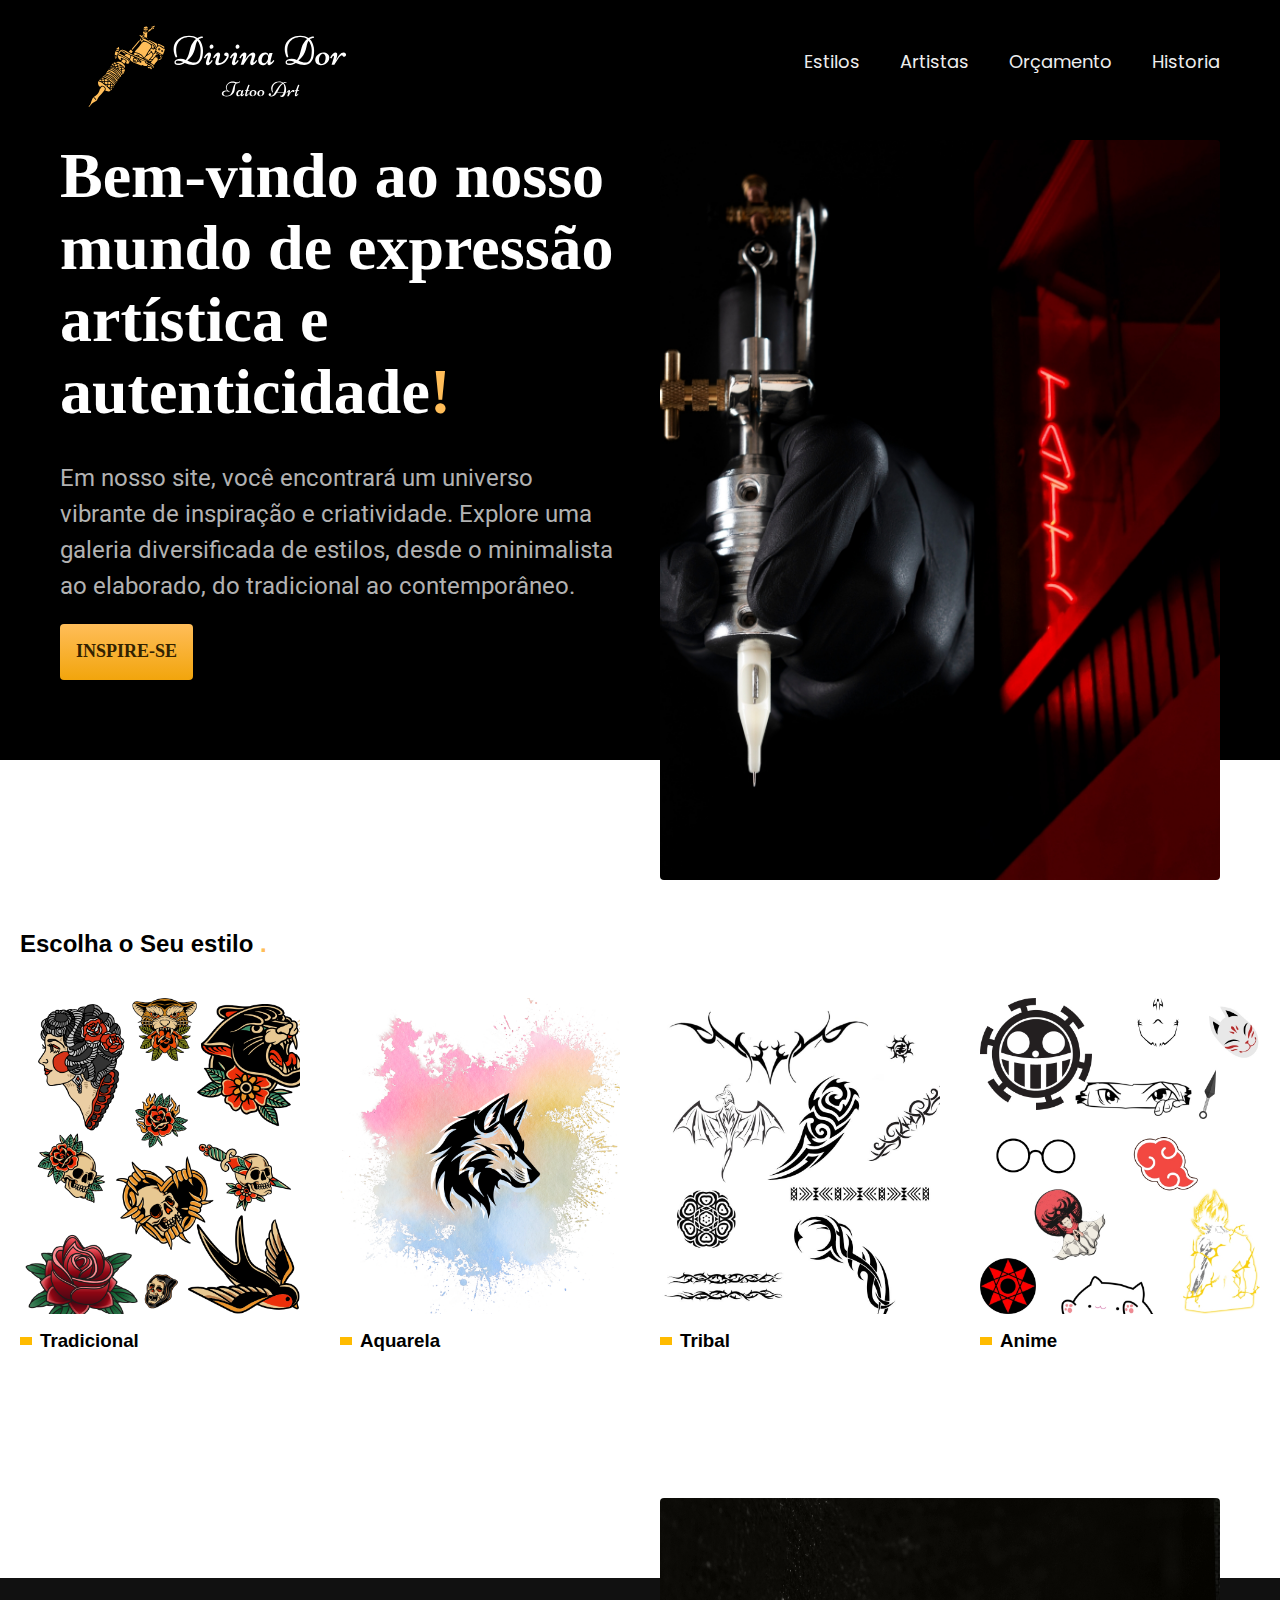
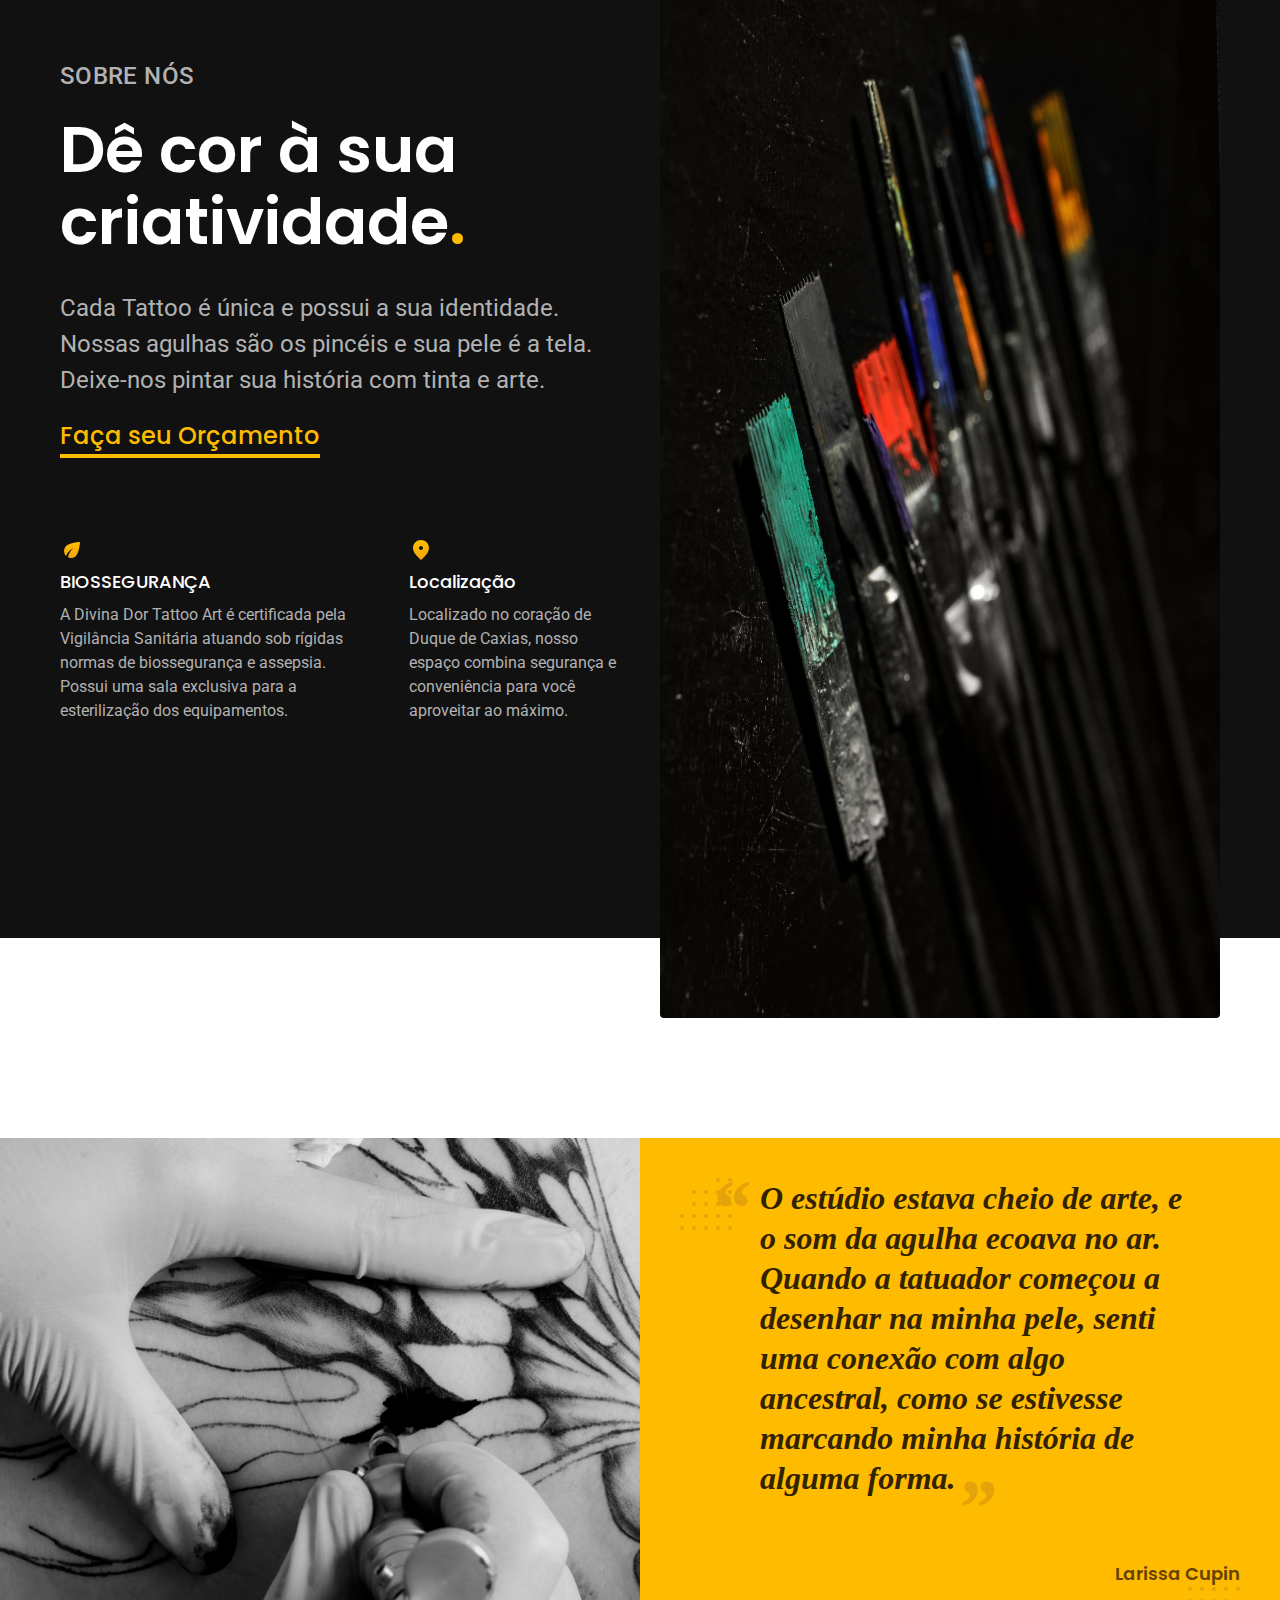
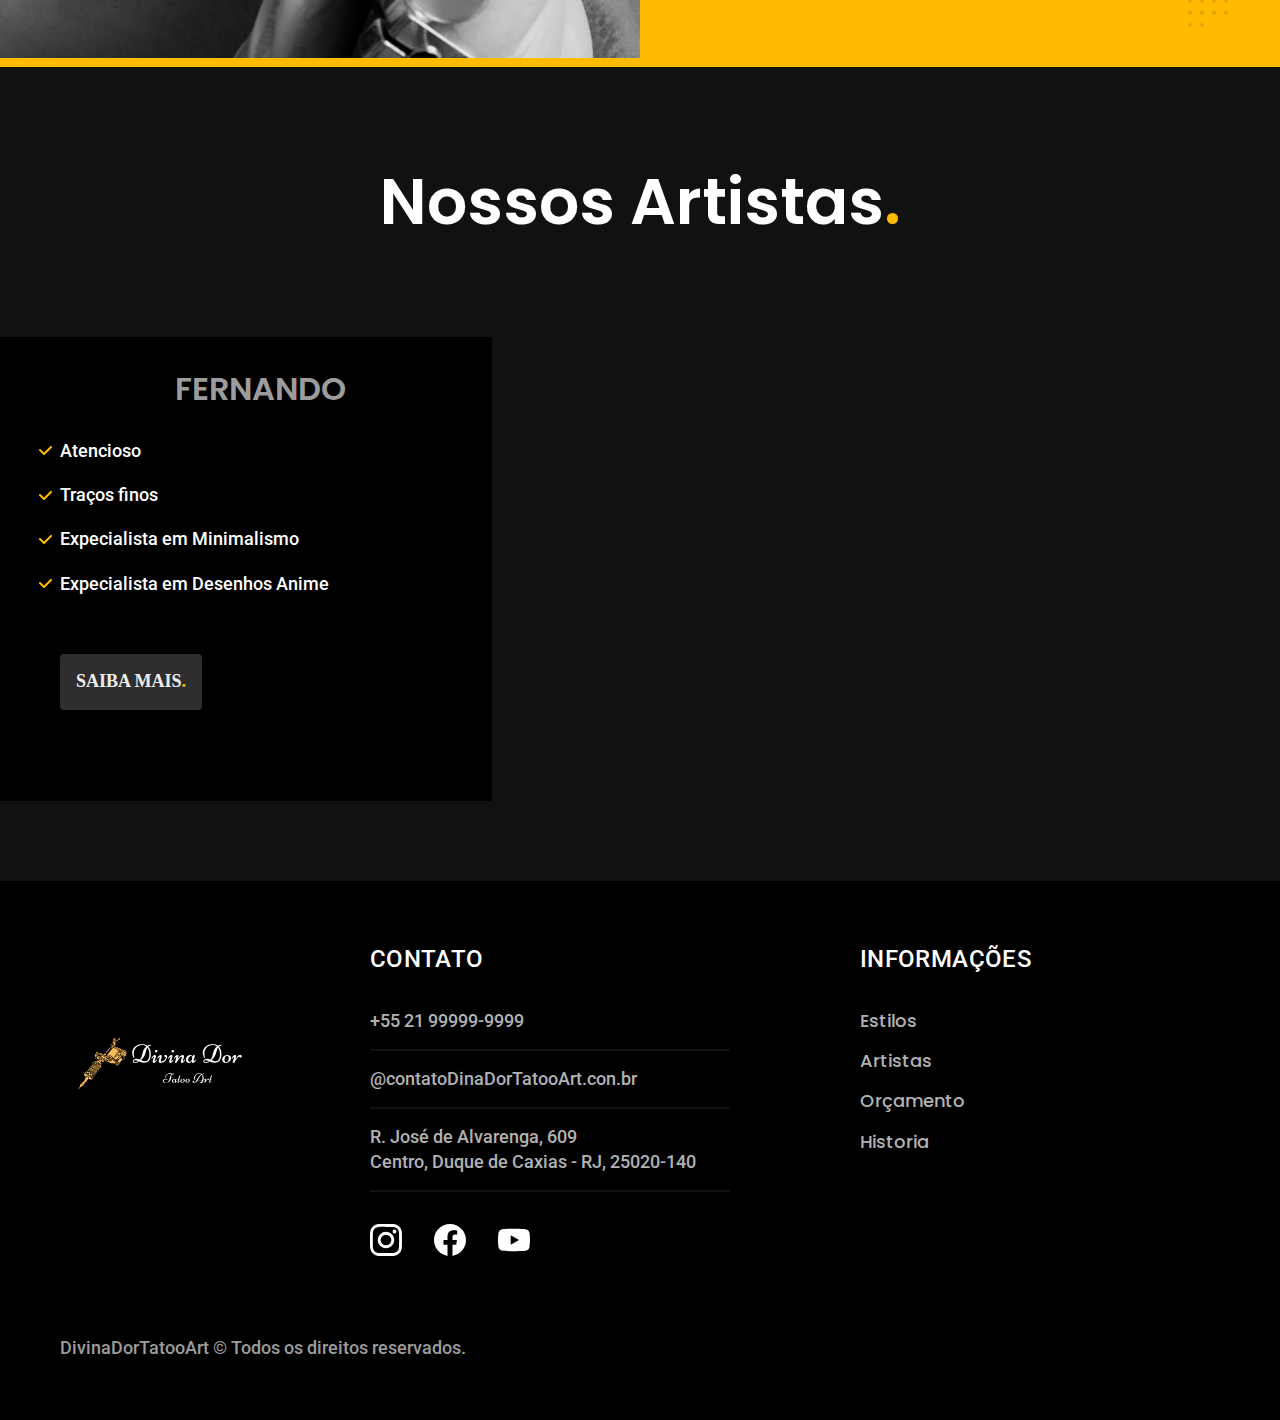
<file: index.html>
<!DOCTYPE html>


<html lang="pt-br">
<head>
    <meta charset="UTF-8">
    <meta name="viewport" content="width=device-width, initial-scale=1.0">
    <meta name="description" content="Bem-vindo ao nosso mundo de expressão artística e autenticidade! Em nosso site, você encontrará um universo vibrante de inspiração e criatividade. Explore uma galeria diversificada de estilos, desde o minimalista ao elaborado, do tradicional ao contemporâneo." />
    <title>Divina Dor Tattoo Art</title>
    <link rel="stylesheet" href="./Stylescss/Style.css">
    <link rel="preconnect" href="https://fonts.googleapis.com">
    <link rel="preconnect" href="https://fonts.gstatic.com" crossorigin>
    <link href="https://fonts.googleapis.com/css2?family=Poppins:wght@400;600&family=Roboto:wght@400;500&display=swap" rel="stylesheet">
</head>
<body>
    <header class="header-bg">
        <div class="header">
           <a href="./"><img src="./img/divinalogo.svg"  alt="logo"  class="logo">
           </a>
            <nav  aria-label="primaria">
                <ul class="header-menu">
                    <li><a href="./Estilos.html">Estilos</a></li>
                    <li><a href="./Artistas.html">Artistas</a></li>
                    <li><a href="./Orçamento.html">Orçamento</a></li>
                    <li><a href="./historia.html">Historia</a></li>
                </ul>
            </nav>
        </div> 
    </header>

    <main class="introdução-bg">
        <div class="introdução">
            <div class="introdução-conteudo">
                <h1 class="texto-grande">Bem-vindo ao nosso mundo de expressão artística e autenticidade<span>!</span></h1>
                <p class="texto-medio"> Em nosso site, você encontrará um universo vibrante de inspiração e criatividade. Explore uma galeria diversificada de estilos, desde o minimalista ao elaborado, do tradicional ao contemporâneo.</p>
                <a class="botao" href="./Estilos.html">Inspire-se</a>
            </div>
            <div class="introdução-img"><img src="./img/fotos/bannerintrodução.jpg" alt="foto de agulha"></div>
        </div>

    </main>
    <article class="estilos-lista">
     <h2 class="texto-grande">Escolha o Seu estilo <span>.</span></h2>
     
     <ul>
        <li>
            <a href="./estilos/Tradicional.html">
                <img src="img/estilos/oldschool.site.png" alt="foto tatoo tradicional">
                <h3 class="texto-medio">Tradicional</h3>
            </a>
        </li>
        <li>
            <a href="./estilos/Aquarela.html">
                <img src="img/estilos/aquarela.site.png" alt="foto tatoo Aquarela">
                <h3 class="texto-medio">Aquarela</h3>
            </a>
        </li>
        <li>
            <a href="./estilos/Tribal.html">
                <img src="img/estilos/Tribal.jpg" alt="foto tatoo Tribal" class="img-tribal">
                <h3 class="texto-medio">Tribal</h3>
            </a>
        </li>
        <li>
            <a href="./estilos/Anime.html">
                <img src="img/estilos/anime.site.jpg" alt="foto tatoo Anime">
                <h3 class="texto-medio">Anime</h3>
            </a>
        </li>
     </ul>
    </article>
    <article class="info-bg">
        <div class="info container">
          <div class="info-conteudo">
            <span class="font-2-l-b cor-5">Sobre Nós</span>
            <h2 class="font-1-xxl cor-0">Dê cor à sua criatividade<span class="cor-p1">.</span></h2>
            <p class="font-2-l cor-5">Cada Tattoo é única e possui a sua identidade. Nossas agulhas são os pincéis e sua pele é a tela. Deixe-nos pintar sua história com tinta e arte.</p>
            <a class="link" href="">Faça seu Orçamento</a>
            <div class="info-vantagens">
              <div>
                <img src="img/icones/sustentavel.svg" alt="" width="24" height="24">
                <h3 class="font-1-m cor-0">BIOSSEGURANÇA</h3>
                <p class="font-2-s cor-5">A Divina Dor Tattoo Art é certificada pela Vigilância Sanitária atuando sob rígidas normas de biossegurança e assepsia. Possui uma sala exclusiva para a esterilização dos equipamentos.</p>
              </div>
              <div>
                <a href="https://www.google.com.br/maps/place/Divina+Dor+Tattoo+Art/@-22.7862772,-43.3128135,17.25z/data=!4m6!3m5!1s0x997add43871a07:0x242a90e892b0e13!8m2!3d-22.7858035!4d-43.3121482!16s%2Fg%2F11bw2hf2nf?entry=ttu"><img src="img/icones/local.svg" alt="" width="24" height="24">
                <h3 class="font-1-m cor-0">Localização</h3>
                <p class="font-2-s cor-5">Localizado no coração de Duque de Caxias, nosso espaço combina segurança e conveniência para você aproveitar ao máximo.</p></a>
              </div>
            </div>
          </div>
          <div class="info-img">
            <img src="img/fotos/agulha.site.jpg" alt="foto da agulha suja" width="700" height="1120">
          </div>
        </div>
      </article>
      <section class="depoimento" aria-label="Depoimento">
        <div>
          <img src="./img/fotos/Design sem nome.png" alt="Pessoa pedalando uma bicileta Bikcraft" width="780" height="680">
        </div>
        <div class="depoimento-conteudo">
          <blockquote class="font-1-xl cor-p5">
            <p>O estúdio estava cheio de arte, e o som da agulha ecoava no ar. Quando a tatuador começou a desenhar na minha pele, senti uma conexão com algo ancestral, como se estivesse marcando minha história de alguma forma.</p>
          </blockquote>
          <span class="font-1-m-b cor-p4">Larissa Cupin</span>
        </div>
      </section>
      <article  class="Artistas-bg">
          <div class="Artistas container">
            <h2 class="font-1-xxl cor-0">Nossos Artistas<span class="cor-p1">.</span></h2></div>
            <div class="Artistas-conteudo">
              <h2 class="font-1-xl cor-6">FERNANDO</h2>
              <ul class="font-2-m cor-0">
                <li>Atencioso</li>
                <li>Traços finos</li>
                <li>Expecialista em Minimalismo</li>
                <li>Expecialista em Desenhos Anime</li>
              </ul>
              <a class="botao2" href="./Artistas.html">Saiba mais<span class="cor-p1">.</span></a>

            </div>
      </article>
      <footer class="footer-bg">
        <div class="footer container">
          <img src="./img/divinalogo.svg" alt="logo" class="logo-footer">
          <div class="footer-contato">
            <h3 class="font-2-l-b cor-0">Contato</h3>
            <ul class="font-2-m cor-5">
              <li><a href="tel: +552199999999">+55 21 99999-9999</a></li>
              <li><a href="mailto: samuelmoraesandrade456@gmail.com">@contatoDinaDorTatooArt.con.br</a></li>
              <li><a href="https://www.google.com.br/maps/place/Divina+Dor+Tattoo+Art/@-22.7858035,-43.3147231,17z/data=!3m1!4b1!4m6!3m5!1s0x997add43871a07:0x242a90e892b0e13!8m2!3d-22.7858035!4d-43.3121482!16s%2Fg%2F11bw2hf2nf?entry=ttu">R. José de Alvarenga, 609 <br> Centro, Duque de Caxias - RJ, 25020-140 </a></li>
            </ul>
            <div class="footer-redes">
              <a href="./">
                <img src="./img/redes/instagram.svg" alt="instagram">
              </a>
              <a href="./">
                <img src="./img/redes/facebook.svg" alt="facebook">
              </a>
              <a href="./">
                <img src="./img/redes/youtube.svg" alt="youtube">
              </a>
            </div>
          </div>
          <div class="footer-info">
            <h3 class="font-2-l-b cor-0">informações</h3>
            <nav>
              <ul class="font-1-m cor-5">
                <li><a href="./Estilos.html">Estilos</a></li>
                <li><a href="./Artistas.html">Artistas</a></li>
                <li><a href="./Orçamento.html">Orçamento</a></li>
                <li><a href="./historia.html">Historia</a></li>
              </ul>
            </nav>
          </div>
          <p class="footer-copy font-2-m cor-6">DivinaDorTatooArt © Todos os direitos reservados.</p>
        </div>
      </footer>
</body>
</html>
</file>
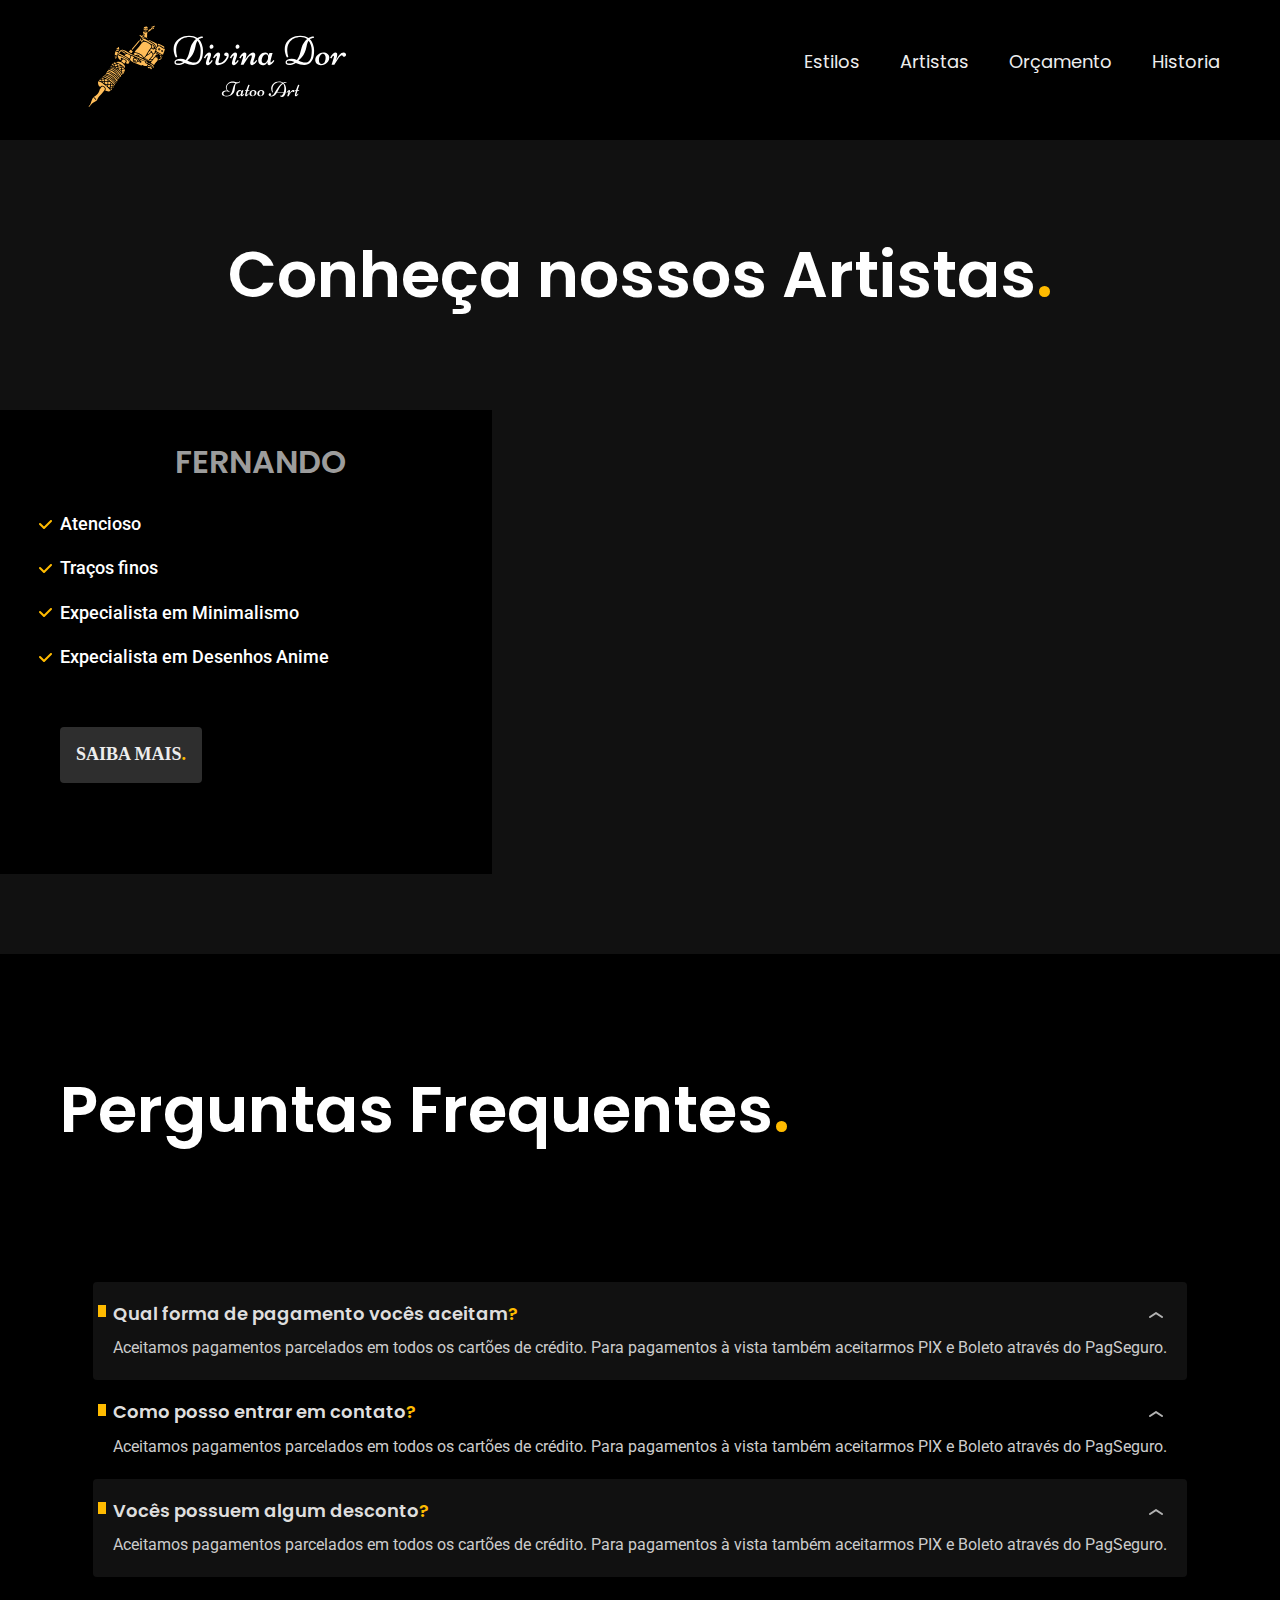
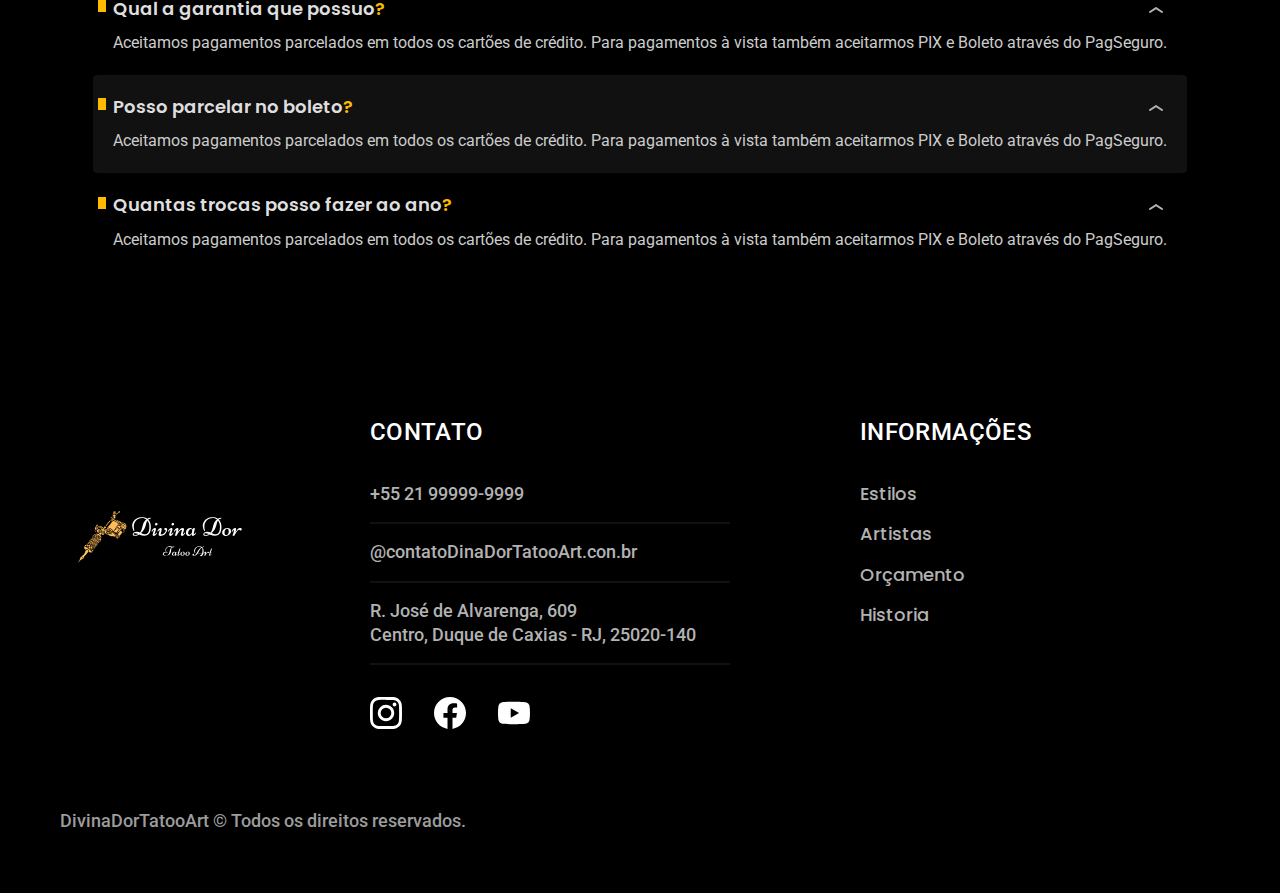
<file: Artistas.html>
<!DOCTYPE html>


<html lang="pt-br">
<head>
    <meta charset="UTF-8">
    <meta name="viewport" content="width=device-width, initial-scale=1.0">
    <meta name="description" content="Bem-vindo ao nosso mundo de expressão artística e autenticidade! Em nosso site, você encontrará um universo vibrante de inspiração e criatividade. Explore uma galeria diversificada de estilos, desde o minimalista ao elaborado, do tradicional ao contemporâneo." />
    <title> Artistas |Divina Dor Tattoo Art</title>
    <link rel="stylesheet" href="./Stylescss/Style.css">
    <link rel="preconnect" href="https://fonts.googleapis.com">
    <link rel="preconnect" href="https://fonts.gstatic.com" crossorigin>
    <link href="https://fonts.googleapis.com/css2?family=Poppins:wght@400;600&family=Roboto:wght@400;500&display=swap" rel="stylesheet">
</head>
<body>
    <header class="header-bg">
        <div class="header">
        <a href="./"><img src="./img/divinalogo.svg"  alt="logo"  class="logo">
        </a>
            <nav  aria-label="primaria">
                <ul class="header-menu">
                    <li><a href="./Estilos.html">Estilos</a></li>
                    <li><a href="./Artistas.html">Artistas</a></li>
                    <li><a href="./Orçamento.html">Orçamento</a></li>
                    <li><a href="./historia.html">Historia</a></li>
                </ul>
            </nav>
        </div> 
    </header>
    <main>
        <div  class="Artistas-bg">
            <div class="Artistas container">
              <h2 class="font-1-xxl cor-0">Conheça nossos Artistas<span class="cor-p1">.</span></h2></div>
              <div class="Artistas-conteudo">
                <h2 class="font-1-xl cor-6">FERNANDO</h2>
                <ul class="font-2-m cor-0">
                  <li>Atencioso</li>
                  <li>Traços finos</li>
                  <li>Expecialista em Minimalismo</li>
                  <li>Expecialista em Desenhos Anime</li>
                </ul>
                <a class="botao2" href="./Artistas.html">Saiba mais<span class="cor-p1">.</span></a>
  
              </div>
            </div>
    </main>

    <article class="perguntas-bg">
        <div class="perguntas container">
            <h2 class="font-1-xxl cor-0">Perguntas Frequentes<span class="cor-p1">.</span></h2></div>
            <dl class="dl">
                <div class="p-bg-s">
                    <dt class="font-1-m-b cor-3">Qual forma de pagamento vocês aceitam<span class="cor-p1">?</span></dt>
                    <dd class="font-2-s cor-4">Aceitamos pagamentos parcelados em todos os cartões de crédito. Para pagamentos à vista também aceitarmos PIX e Boleto através do PagSeguro.</dd>
                </div>
                <div class="p-bg-n">
                    <dt class="font-1-m-b cor-3">Como posso entrar em contato<span class="cor-p1">?</span></dt>
                    <dd class="font-2-s cor-4">Aceitamos pagamentos parcelados em todos os cartões de crédito. Para pagamentos à vista também aceitarmos PIX e Boleto através do PagSeguro.</dd>
                </div>
                <div class="p-bg-s">
                    <dt class="font-1-m-b cor-3">Vocês possuem algum desconto<span class="cor-p1">?</span></dt>
                    <dd class="font-2-s cor-4">Aceitamos pagamentos parcelados em todos os cartões de crédito. Para pagamentos à vista também aceitarmos PIX e Boleto através do PagSeguro.</dd>
                </div>
                <div class="p-bg-n">
                    <dt class="font-1-m-b cor-3">Qual a garantia que possuo<span class="cor-p1">?</span></dt>
                    <dd class="font-2-s cor-4">Aceitamos pagamentos parcelados em todos os cartões de crédito. Para pagamentos à vista também aceitarmos PIX e Boleto através do PagSeguro.</dd>
                </div>
                <div class="p-bg-s">
                    <dt class="font-1-m-b cor-3">Posso parcelar no boleto<span class="cor-p1">?</span></dt>
                    <dd class="font-2-s cor-4">Aceitamos pagamentos parcelados em todos os cartões de crédito. Para pagamentos à vista também aceitarmos PIX e Boleto através do PagSeguro.</dd>
                </div>
                <div class="p-bg-n">
                    <dt class="font-1-m-b cor-3">Quantas trocas posso fazer ao ano<span class="cor-p1">?</span></dt>
                    <dd class="font-2-s cor-4">Aceitamos pagamentos parcelados em todos os cartões de crédito. Para pagamentos à vista também aceitarmos PIX e Boleto através do PagSeguro.</dd>
                </div>
            </dl>
        </div>
        
    </article>
    <footer class="footer-bg">
        <div class="footer container">
        <img src="./img/divinalogo.svg" alt="logo" class="logo-footer">
        <div class="footer-contato">
            <h3 class="font-2-l-b cor-0">Contato</h3>
            <ul class="font-2-m cor-5">
            <li><a href="tel: +552199999999">+55 21 99999-9999</a></li>
            <li><a href="mailto: samuelmoraesandrade456@gmail.com">@contatoDinaDorTatooArt.con.br</a></li>
            <li><a href="https://www.google.com.br/maps/place/Divina+Dor+Tattoo+Art/@-22.7858035,-43.3147231,17z/data=!3m1!4b1!4m6!3m5!1s0x997add43871a07:0x242a90e892b0e13!8m2!3d-22.7858035!4d-43.3121482!16s%2Fg%2F11bw2hf2nf?entry=ttu">R. José de Alvarenga, 609 <br> Centro, Duque de Caxias - RJ, 25020-140 </a></li>
            </ul>
            <div class="footer-redes">
            <a href="./">
                <img src="./img/redes/instagram.svg" alt="instagram">
            </a>
            <a href="./">
                <img src="./img/redes/facebook.svg" alt="facebook">
            </a>
            <a href="./">
                <img src="./img/redes/youtube.svg" alt="youtube">
            </a>
            </div>
        </div>
        <div class="footer-info">
            <h3 class="font-2-l-b cor-0">informações</h3>
            <nav>
            <ul class="font-1-m cor-5">
                <li><a href="./Estilos.html">Estilos</a></li>
                <li><a href="./Artistas.html">Artistas</a></li>
                <li><a href="./Orçamento.html">Orçamento</a></li>
                <li><a href="./historia.html">Historia</a></li>
            </ul>
            </nav>
        </div>
        <p class="footer-copy font-2-m cor-6">DivinaDorTatooArt © Todos os direitos reservados.</p>
        </div>
    </footer>
</body>
</file>
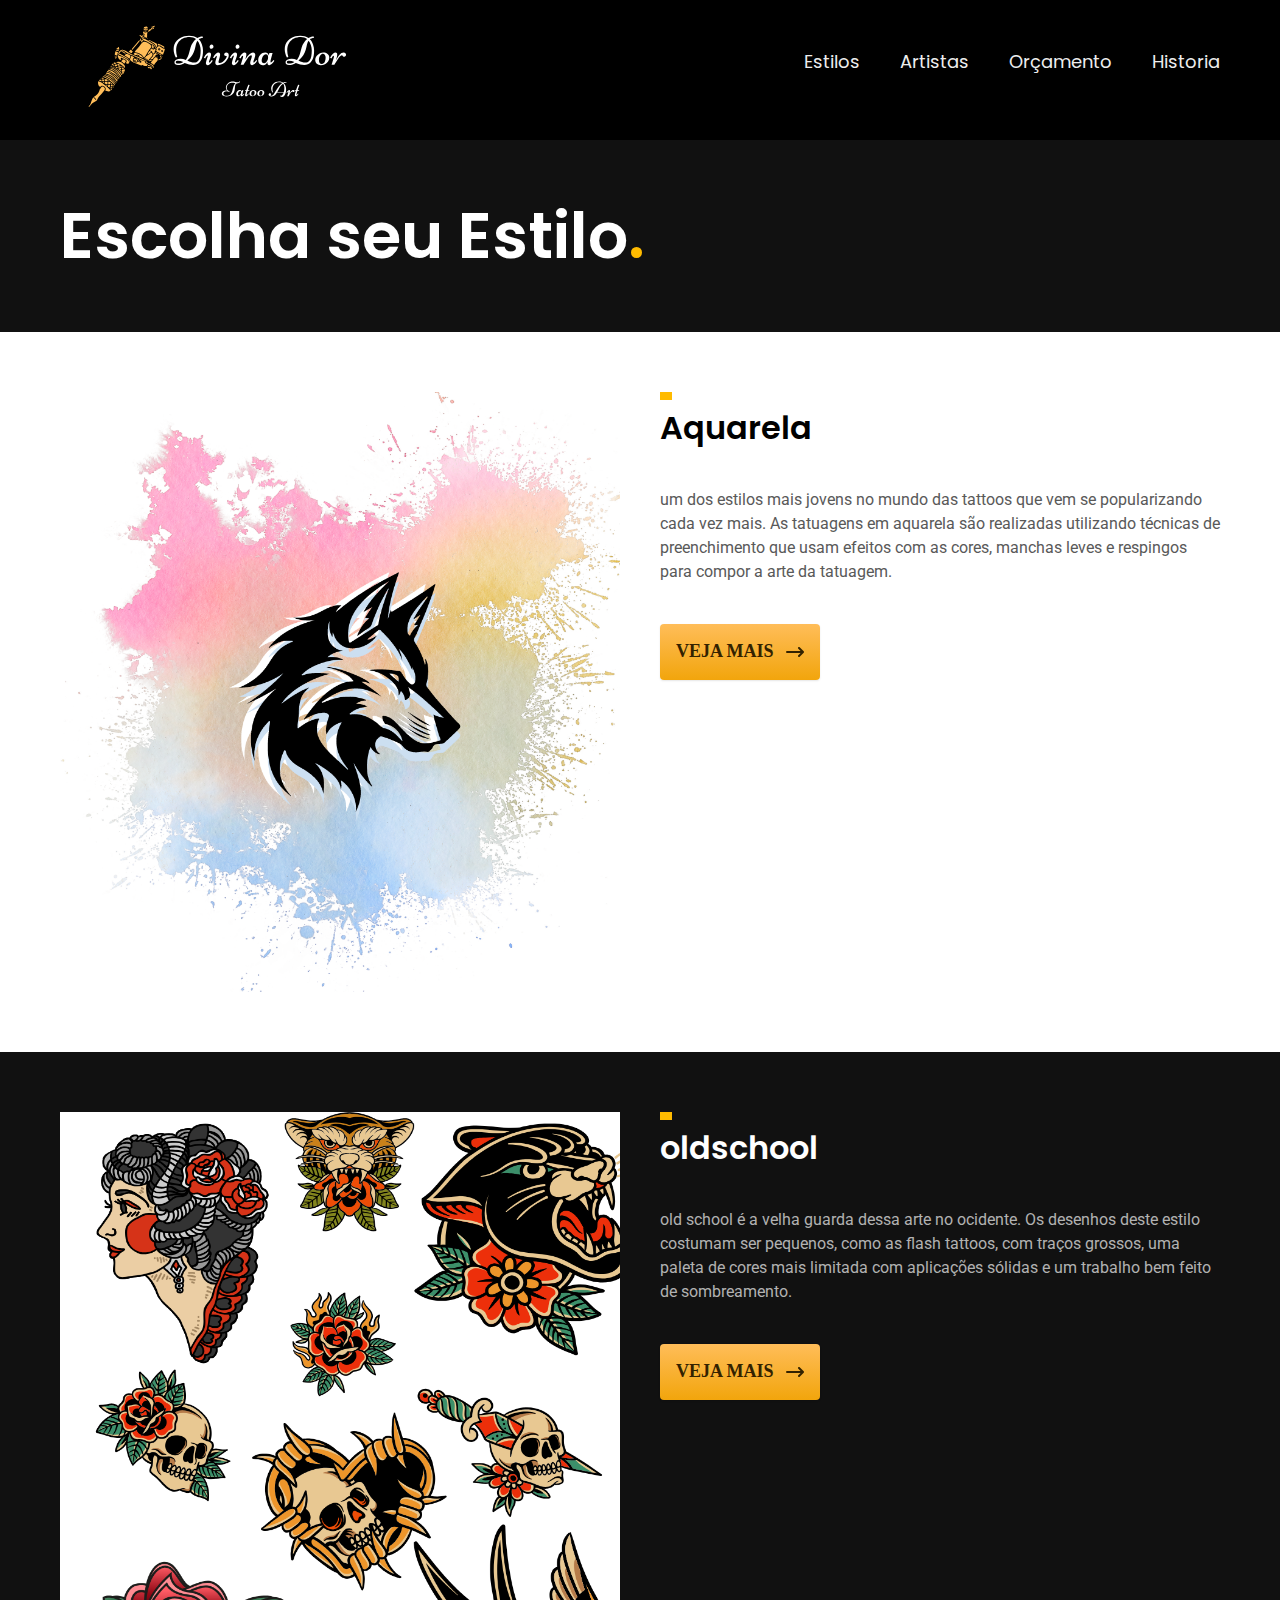
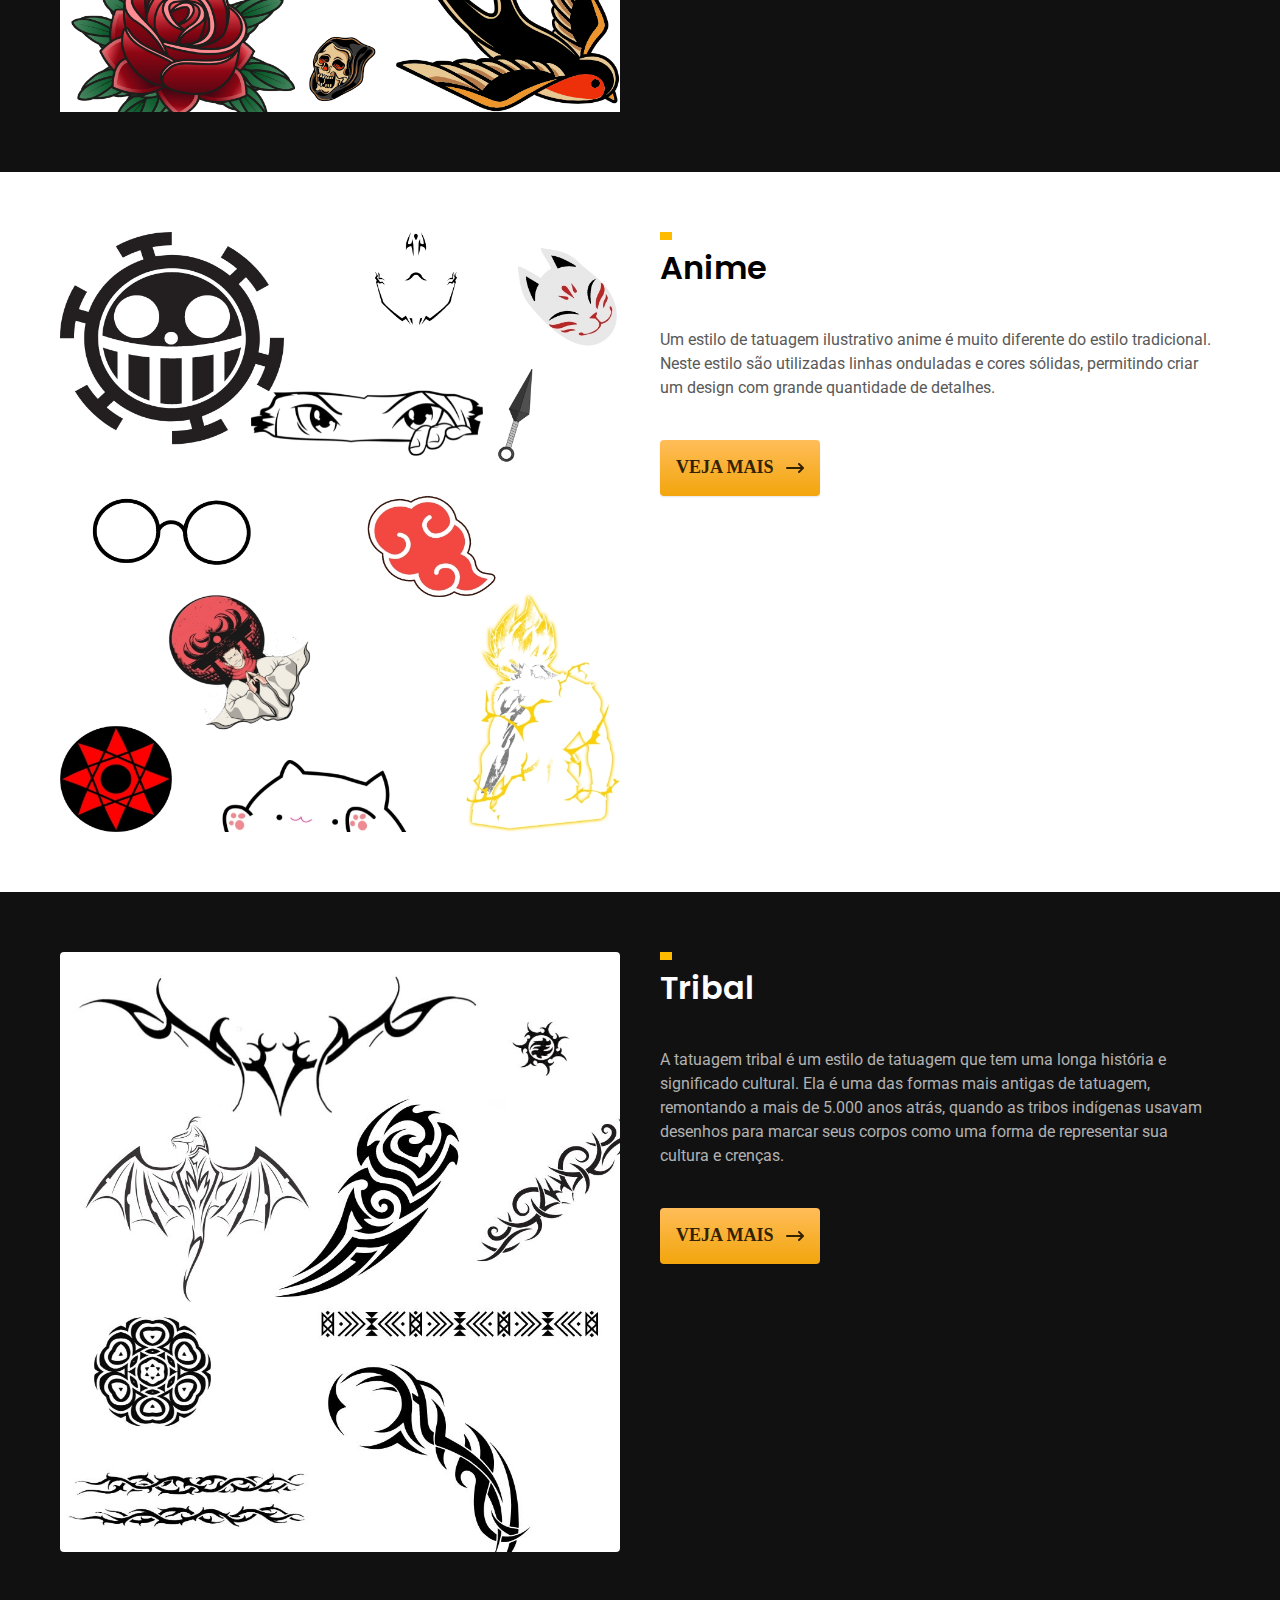
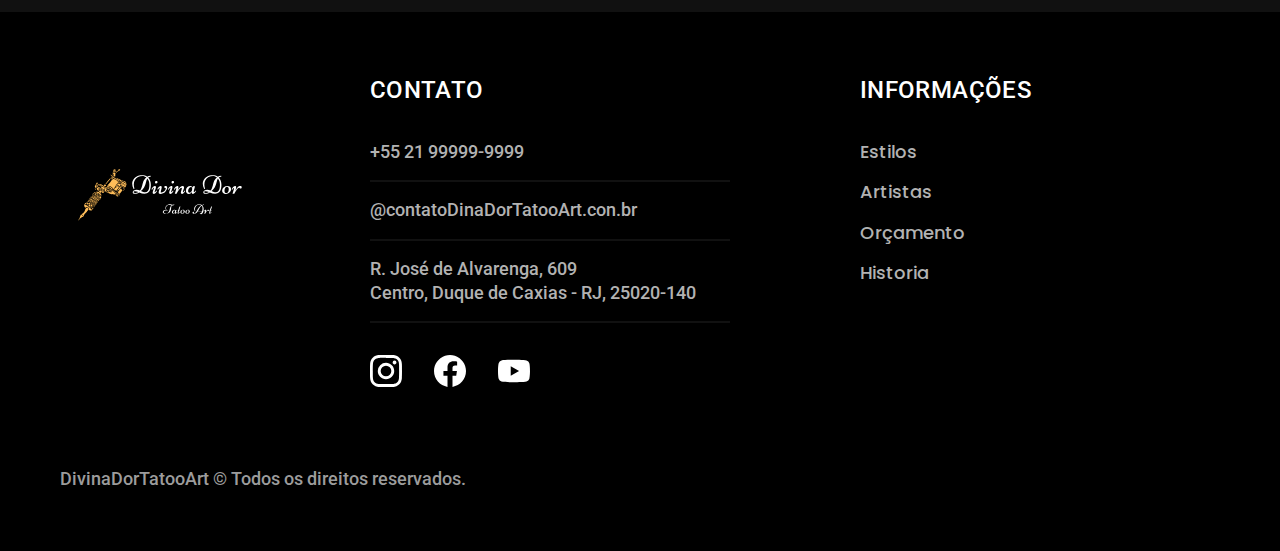
<file: Estilos.html>
<!DOCTYPE html>


<html lang="pt-br">
<head>
    <meta charset="UTF-8">
    <meta name="viewport" content="width=device-width, initial-scale=1.0">
    <meta name="description" content="Bem-vindo ao nosso mundo de expressão artística e autenticidade! Em nosso site, você encontrará um universo vibrante de inspiração e criatividade. Explore uma galeria diversificada de estilos, desde o minimalista ao elaborado, do tradicional ao contemporâneo." />
    <title> Historia |Divina Dor Tattoo Art</title>
    <link rel="stylesheet" href="./Stylescss/Style.css">
    <link rel="preconnect" href="https://fonts.googleapis.com">
    <link rel="preconnect" href="https://fonts.gstatic.com" crossorigin>
    <link href="https://fonts.googleapis.com/css2?family=Poppins:wght@400;600&family=Roboto:wght@400;500&display=swap" rel="stylesheet">
</head>
<body>
    <header class="header-bg">
        <div class="header">
        <a href="./"><img src="./img/divinalogo.svg"  alt="logo"  class="logo">
        </a>
            <nav  aria-label="primaria">
                <ul class="header-menu">
                    <li><a href="./Estilos.html">Estilos</a></li>
                    <li><a href="./Artistas.html">Artistas</a></li>
                    <li><a href="./Orçamento.html">Orçamento</a></li>
                    <li><a href="./historia.html">Historia</a></li>
                </ul>
            </nav>
        </div> 
    </header>
    <main>
        <div class="titulo-bg">
            <div class="titulo container">
                <h1 class="font-1-xxl cor-0">Escolha seu Estilo<span class="cor-p1">.</span></h1>
            </div>
        </div>
        <div class="estilo-bg-1">
            <div class="estilo container">
                <div class="estilo-img">
                    <img src="./img/estilos/aquarela.site.png" alt="estilo aquarela">
                </div>
                <div class="estilo-conteudo">
                    <h2 class="font-1-xl">Aquarela</h2>
                    <p class="font-2-s cor-8">um dos estilos mais jovens no mundo das tattoos que vem se popularizando cada vez mais. As tatuagens em aquarela são realizadas utilizando técnicas de preenchimento que usam efeitos com as cores, manchas leves e respingos para compor a arte da tatuagem.</p>
                    <a class="botao seta" href="./Estilos/Aquarela.html">veja mais</a>
                </div>
            </div>
        </div>
        <div class="estilo-bg">
            <div class="estilo container">
                <div class="estilo-img">
                    <img src="./img/estilos/oldschool.site.png" alt="estilo oldschool">
                </div>
                <div class="estilo-conteudo">
                    <h2 class="font-1-xl cor-0">oldschool</h2>
                    <p class="font-2-s cor-5"> old school é a velha guarda dessa arte no ocidente. Os desenhos deste estilo costumam ser pequenos, como as flash tattoos, com traços grossos, uma paleta de cores mais limitada com aplicações sólidas e um trabalho bem feito de sombreamento.</p>
                    <a class="botao seta" href="./Estilos/Tradicional.html">veja mais</a>
                </div>
            </div>
        </div>
        <div class="estilo-bg-1">
            <div class="estilo container">
                <div class="estilo-img">
                    <img src="./img/estilos/anime.site.jpg" alt="estilo anime">
                </div>
                <div class="estilo-conteudo">
                    <h2 class="font-1-xl">Anime</h2>
                    <p class="font-2-s cor-8"> Um estilo de tatuagem ilustrativo anime é muito diferente do estilo tradicional. Neste estilo são utilizadas linhas onduladas e cores sólidas, permitindo criar um design com grande quantidade de detalhes.</p>
                    <a class="botao seta" href="./Estilos/anime.html">veja mais</a>
                </div>
            </div>
        </div>
        <div class="estilo-bg">
            <div class="estilo container">
                <div class="estilo-img">
                    <img src="./img/estilos/Tribal.jpg" alt="estilo tribal">
                </div>
                <div class="estilo-conteudo">
                    <h2 class="font-1-xl cor-0">Tribal</h2>
                    <p class="font-2-s cor-5">A tatuagem tribal é um estilo de tatuagem que tem uma longa história e significado cultural. Ela é uma das formas mais antigas de tatuagem, remontando a mais de 5.000 anos atrás, quando as tribos indígenas usavam desenhos para marcar seus corpos como uma forma de representar sua cultura e crenças.</p>
                    <a class="botao seta" href="./Estilos/tribal.html">veja mais</a>
                </div>
            </div>
        </div>
    </main>
    <footer class="footer-bg">
        <div class="footer container">
        <img src="./img/divinalogo.svg" alt="logo" class="logo-footer">
        <div class="footer-contato">
            <h3 class="font-2-l-b cor-0">Contato</h3>
            <ul class="font-2-m cor-5">
            <li><a href="tel: +552199999999">+55 21 99999-9999</a></li>
            <li><a href="mailto: samuelmoraesandrade456@gmail.com">@contatoDinaDorTatooArt.con.br</a></li>
            <li><a href="https://www.google.com.br/maps/place/Divina+Dor+Tattoo+Art/@-22.7858035,-43.3147231,17z/data=!3m1!4b1!4m6!3m5!1s0x997add43871a07:0x242a90e892b0e13!8m2!3d-22.7858035!4d-43.3121482!16s%2Fg%2F11bw2hf2nf?entry=ttu">R. José de Alvarenga, 609 <br> Centro, Duque de Caxias - RJ, 25020-140 </a></li>
            </ul>
            <div class="footer-redes">
            <a href="./">
                <img src="./img/redes/instagram.svg" alt="instagram">
            </a>
            <a href="./">
                <img src="./img/redes/facebook.svg" alt="facebook">
            </a>
            <a href="./">
                <img src="./img/redes/youtube.svg" alt="youtube">
            </a>
            </div>
        </div>
        <div class="footer-info">
            <h3 class="font-2-l-b cor-0">informações</h3>
            <nav>
            <ul class="font-1-m cor-5">
                <li><a href="./Estilos.html">Estilos</a></li>
                <li><a href="./Artistas.html">Artistas</a></li>
                <li><a href="./Orçamento.html">Orçamento</a></li>
                <li><a href="./historia.html">Historia</a></li>
            </ul>
            </nav>
        </div>
        <p class="footer-copy font-2-m cor-6">DivinaDorTatooArt © Todos os direitos reservados.</p>
        </div>
    </footer>
    <script src="./js/script.js"></script>
</body>
</file>
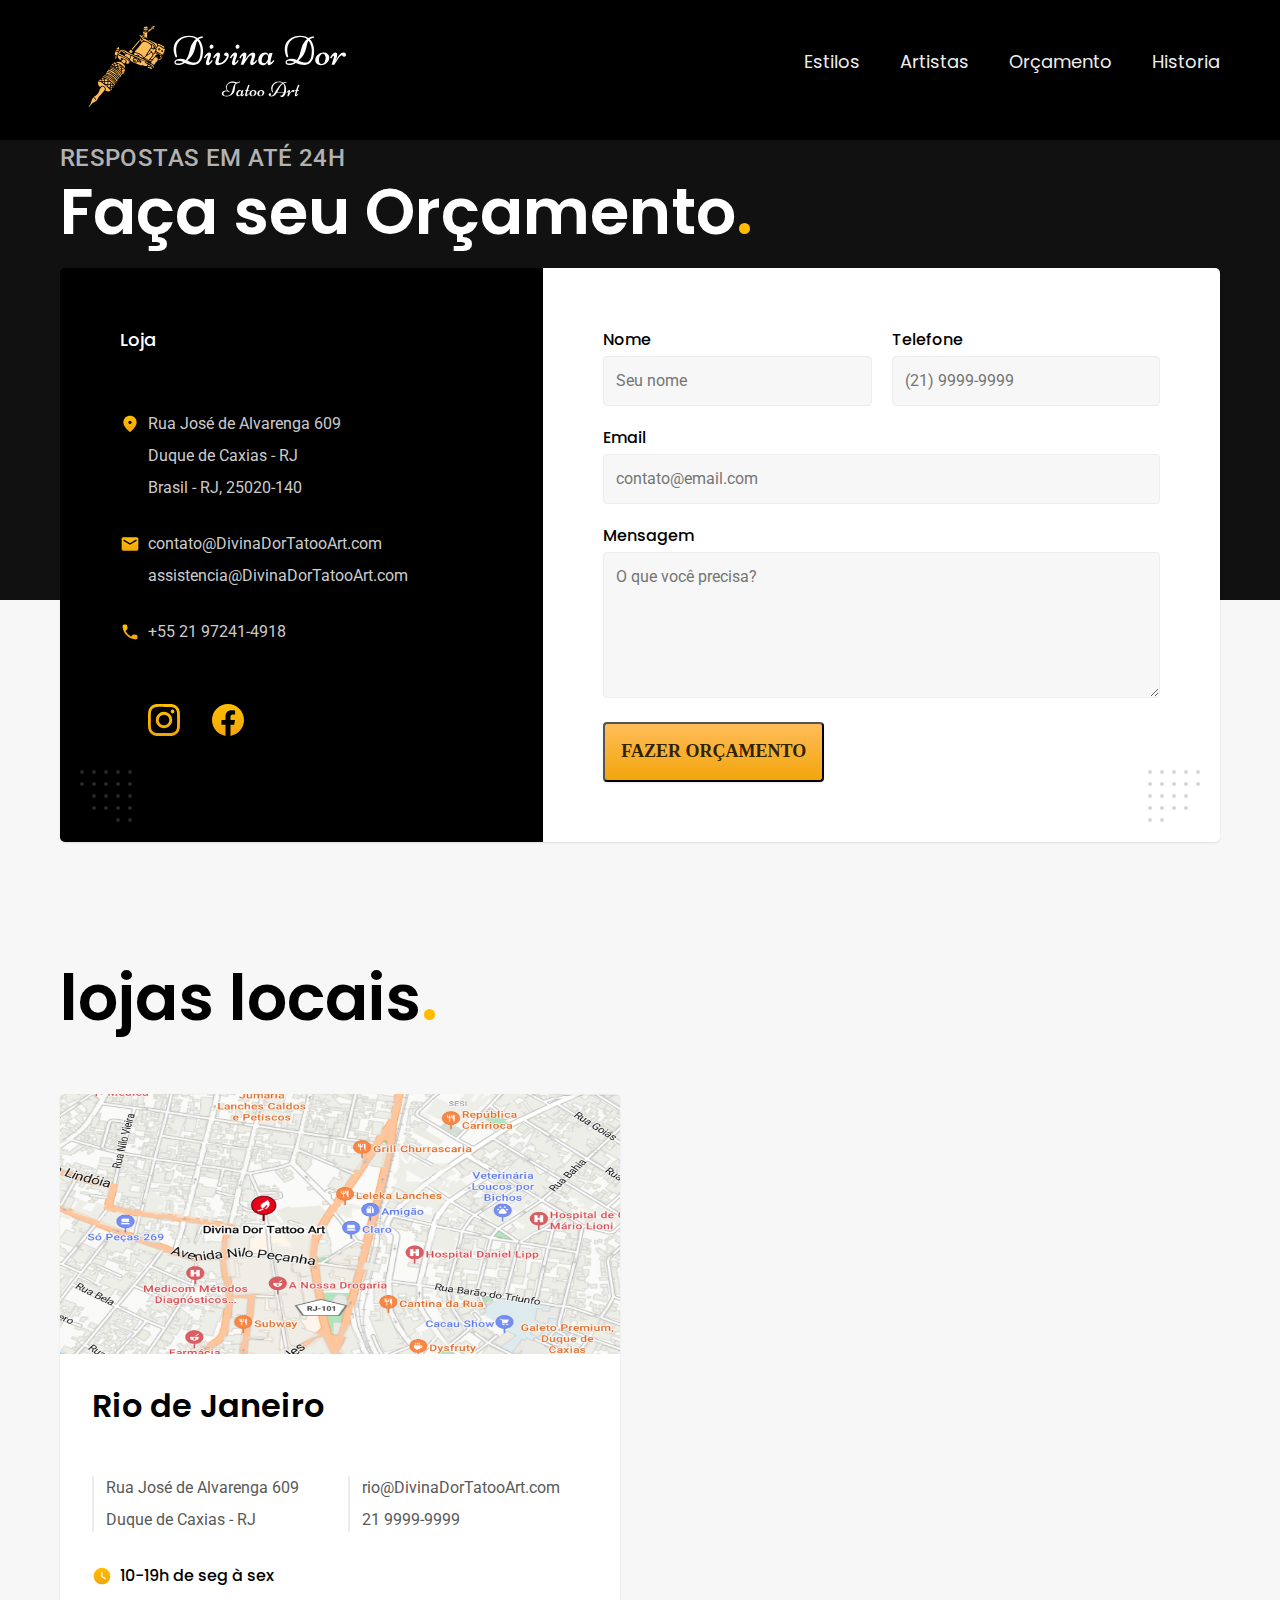
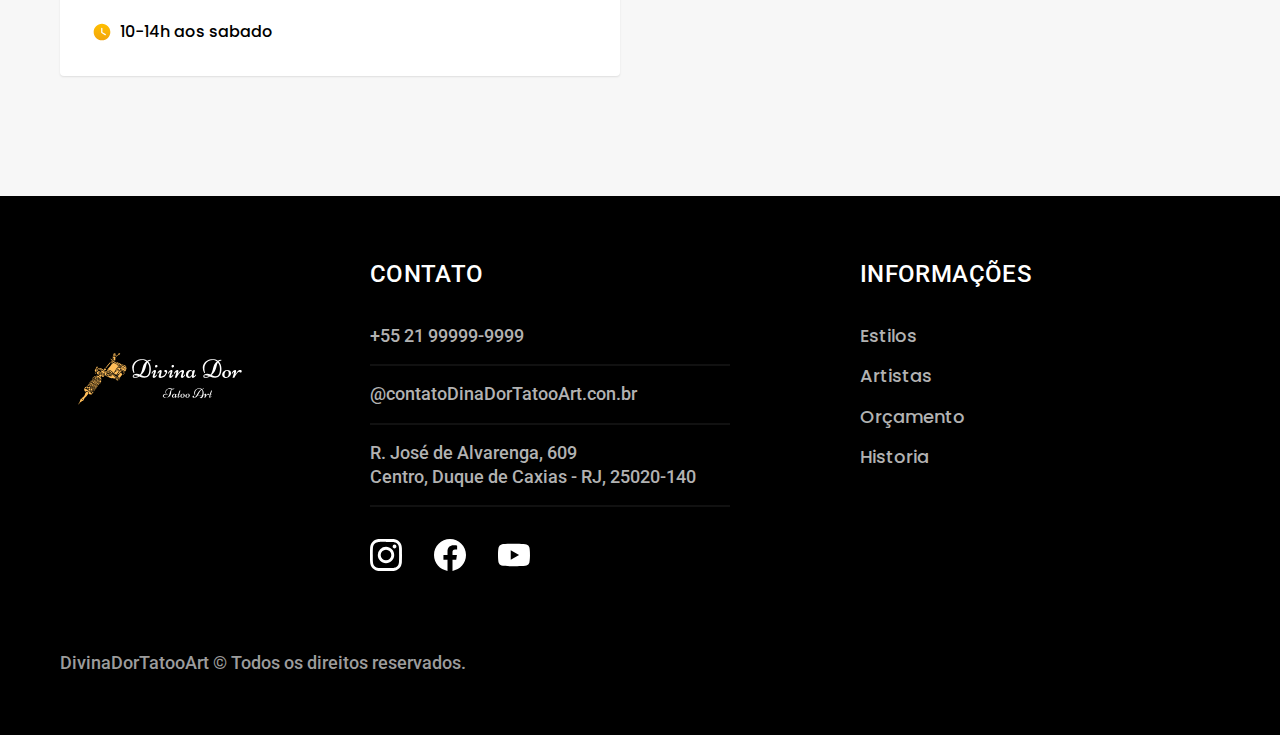
<file: Orçamento.html>
<!DOCTYPE html>
<html lang="pt-br">

<head>
  <meta charset="UTF-8">
  <meta name="viewport" content="width=device-width, initial-scale=1.0">
  <meta name="description" content="Bem-vindo ao nosso mundo de expressão artística e autenticidade! Em nosso site, você encontrará um universo vibrante de inspiração e criatividade. Explore uma galeria diversificada de estilos, desde o minimalista ao elaborado, do tradicional ao contemporâneo." />
  <title> Orçamento |Divina Dor Tattoo Art</title>
  <link rel="stylesheet" href="./Stylescss/Style.css">
  <link rel="preconnect" href="https://fonts.googleapis.com">
  <link rel="preconnect" href="https://fonts.gstatic.com" crossorigin>
  <link href="https://fonts.googleapis.com/css2?family=Poppins:wght@400;600&family=Roboto:wght@400;500&display=swap" rel="stylesheet">
</head>

<body id="contato">
  <header class="header-bg">
    <div class="header">
    <a href="./"><img src="./img/divinalogo.svg"  alt="logo"  class="logo">
    </a>
        <nav  aria-label="primaria">
            <ul class="header-menu">
                <li><a href="./Estilos.html">Estilos</a></li>
                <li><a href="./Artistas.html">Artistas</a></li>
                <li><a href="./Orçamento.html">Orçamento</a></li>
                <li><a href="./historia.html">Historia</a></li>
            </ul>
        </nav>
    </div> 
</header>

  <main>
    <div class="titulo">
      <div class="container">
        <p class="font-2-l-b cor-5">Respostas em até 24h</p>
        <h1 class="font-1-xxl cor-0">Faça seu Orçamento<span class="cor-p1">.</span></h1>
      </div>
    </div>

    <div class="contato container">
      <section class="contato-dados" aria-label="Endereço">
        <h2 class="cor-0 font-1-m">Loja</h2>
        <div class="contato-endereco font-2-s cor-4">
          <p>Rua José de Alvarenga 609</p>
          <p>Duque de Caxias - RJ</p>
          <p>Brasil - RJ, 25020-140</p>
        </div>
        <address class="contato-meios font-2-s cor-4">
          <a href="mailto:contato@bikcraft.com">contato@DivinaDorTatooArt.com</a>
          <a href="mailto:assistencia@bikcraft.com">assistencia@DivinaDorTatooArt.com</a>
          <a href="tel:+5521972414918">+55 21 97241-4918</a>
        </address>
        <div class="contato-redes">
          <a href="./"><img src="./img/redes/instagram-p.svg" alt="Instagram"></a>
          <a href="./"><img src="./img/redes/facebook-p.svg" alt="Facebook"></a>
        </div>
      </section>
      <section class="contato-formulario" aria-label="Formulário">
        <form class="form" action="./">
          <div>
            <label for="nome">Nome</label>
            <input type="text" id="nome" name="nome" placeholder="Seu nome">
          </div>
          <div>
            <label for="telefone">Telefone</label>
            <input type="text" id="telefone" name="telefone" placeholder="(21) 9999-9999">
          </div>
          <div class="col-2">
            <label for="email">Email</label>
            <input type="email" id="email" name="email" placeholder="contato@email.com">
          </div>
          <div class="col-2">
            <label for="mensagem">Mensagem</label>
            <textarea id="mensagem" name="mensagem" placeholder="O que você precisa?" rows="5"></textarea>
          </div>
          <button class="botao col-2">Fazer Orçamento</button>
        </form>
      </section>
    </div>
  </main>

  <article class="lojas container">
    <h2 class="font-1-xxl">lojas locais<span class="cor-p1">.</span></h2>
    <div class="lojas-item">
      <img src="./img/lojas/rj.png" alt="mapa marcando o endereço da loja no Rio de Janeiro" width="560" height="260">
      <div class="lojas-conteudo">
        <h3 class="font-1-xl">Rio de Janeiro</h3>
        <div class="lojas-dados font-2-s cor-8">
          <p>Rua José de Alvarenga 609</p>
          <p>Duque de Caxias - RJ</p>
        </div>
        <div class="lojas-dados font-2-s cor-8">
          <a href="mailto:rio@bikcraft.com">rio@DivinaDorTatooArt.com</a>
          <a href="tel:+552199999999">21 9999-9999</a>
        </div>
        <p class="lojas-tempo font-1-s"><img src="./img/icones/horario.svg" alt="">10-19h de seg à sex</p>
        <p class="lojas-tempo font-1-s"><img src="./img/icones/horario.svg" alt="">10-14h aos sabado</p>
      </div>
    </div>
  </article>

  <footer class="footer-bg">
    <div class="footer container">
    <img src="./img/divinalogo.svg" alt="logo" class="logo-footer">
    <div class="footer-contato">
        <h3 class="font-2-l-b cor-0">Contato</h3>
        <ul class="font-2-m cor-5">
        <li><a href="tel: +552199999999">+55 21 99999-9999</a></li>
        <li><a href="mailto: samuelmoraesandrade456@gmail.com">@contatoDinaDorTatooArt.con.br</a></li>
        <li><a href="https://www.google.com.br/maps/place/Divina+Dor+Tattoo+Art/@-22.7858035,-43.3147231,17z/data=!3m1!4b1!4m6!3m5!1s0x997add43871a07:0x242a90e892b0e13!8m2!3d-22.7858035!4d-43.3121482!16s%2Fg%2F11bw2hf2nf?entry=ttu">R. José de Alvarenga, 609 <br> Centro, Duque de Caxias - RJ, 25020-140 </a></li>
        </ul>
        <div class="footer-redes">
        <a href="./">
            <img src="./img/redes/instagram.svg" alt="instagram">
        </a>
        <a href="./">
            <img src="./img/redes/facebook.svg" alt="facebook">
        </a>
        <a href="./">
            <img src="./img/redes/youtube.svg" alt="youtube">
        </a>
        </div>
    </div>
    <div class="footer-info">
        <h3 class="font-2-l-b cor-0">informações</h3>
        <nav>
        <ul class="font-1-m cor-5">
            <li><a href="./Estilos.html">Estilos</a></li>
            <li><a href="./Artistas.html">Artistas</a></li>
            <li><a href="./Orçamento.html">Orçamento</a></li>
            <li><a href="./historia.html">Historia</a></li>
        </ul>
        </nav>
    </div>
    <p class="footer-copy font-2-m cor-6">DivinaDorTatooArt © Todos os direitos reservados.</p>
    </div>
</footer>

  <script src="./js/script.js"></script>
</body>

</html>
</file>
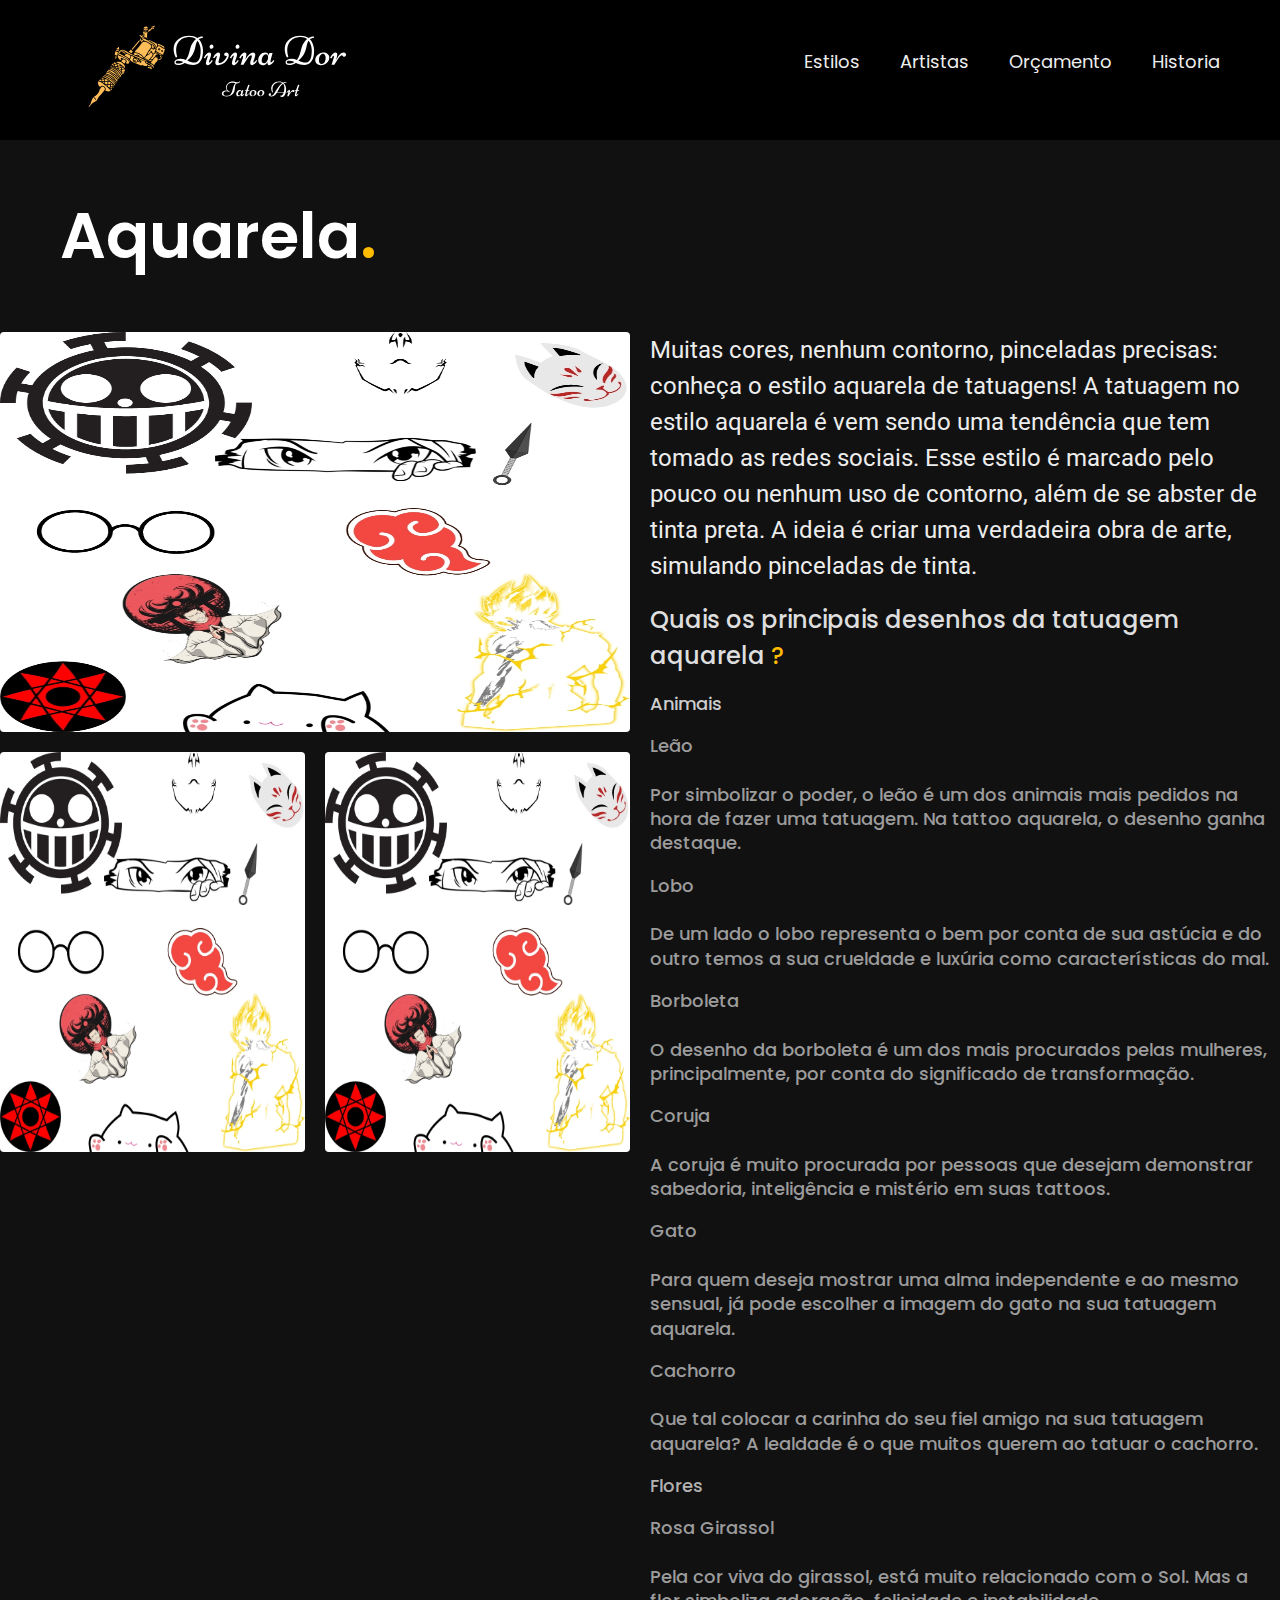
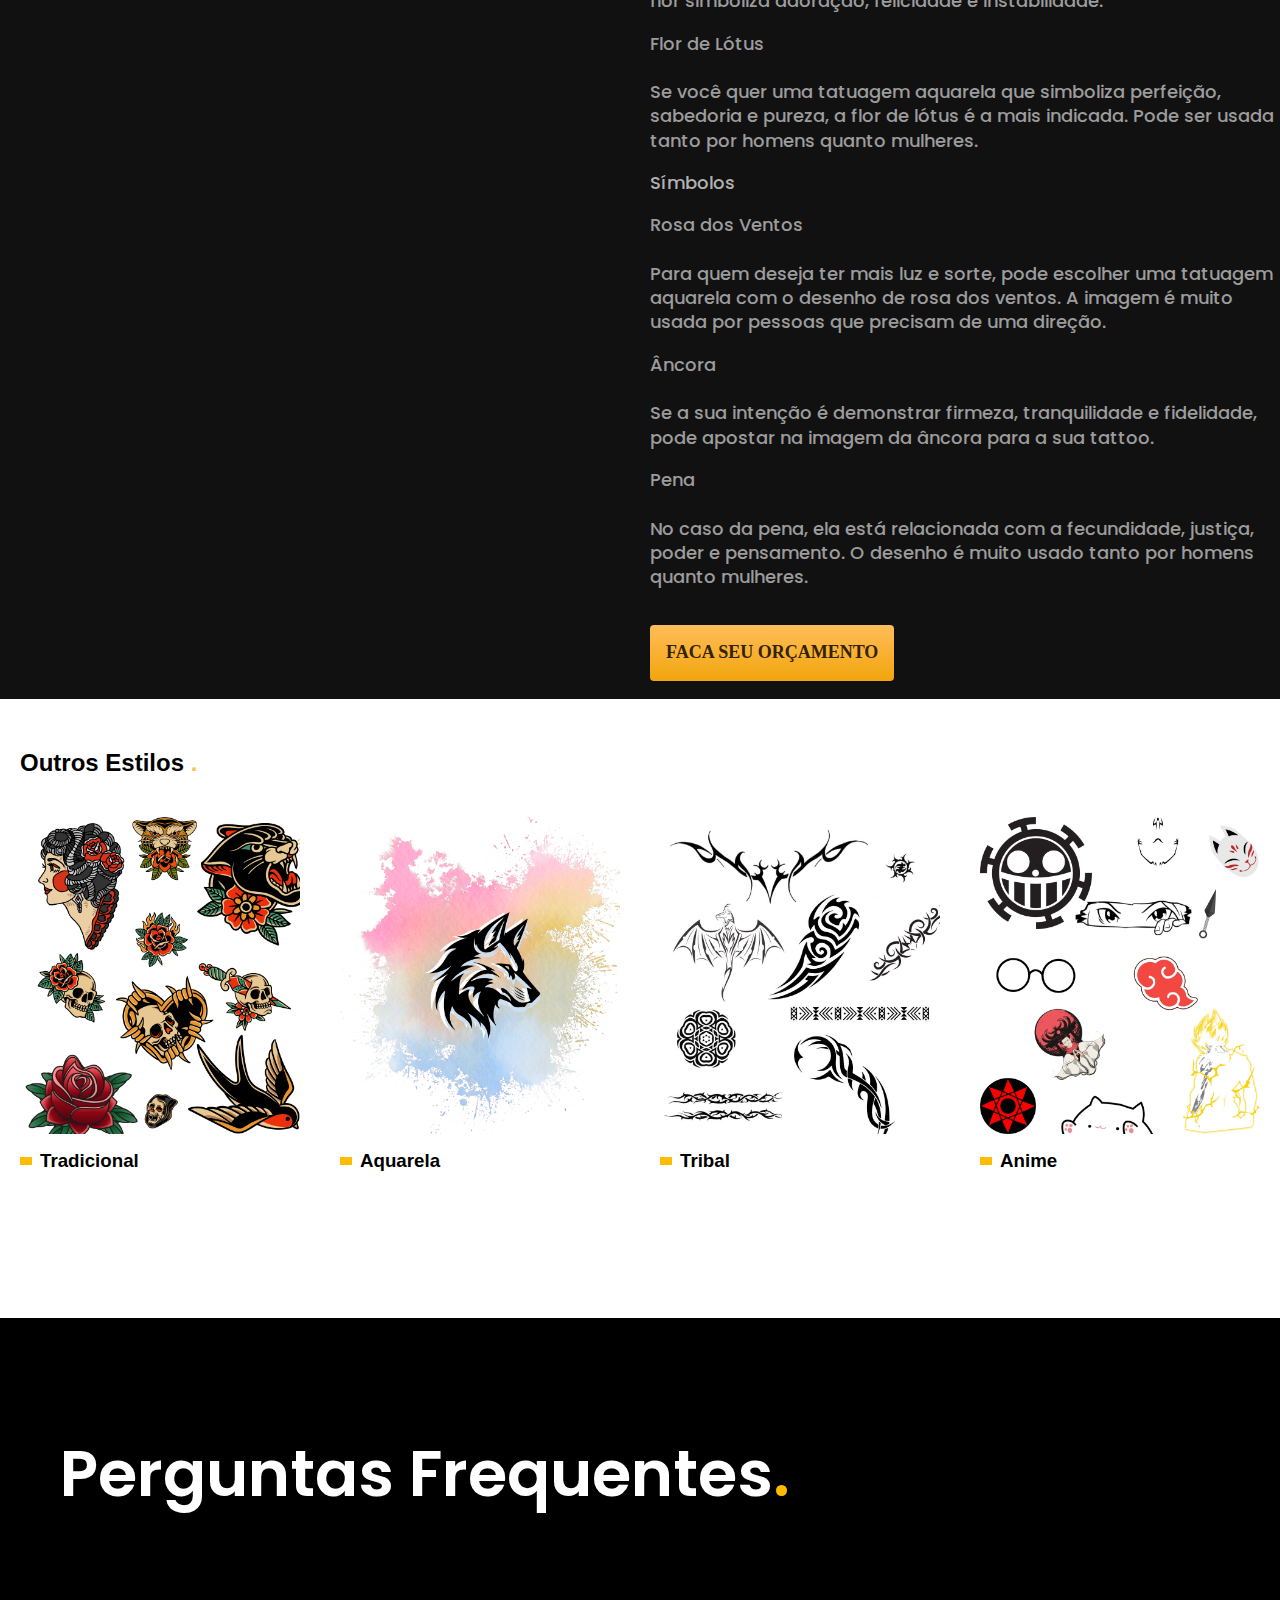
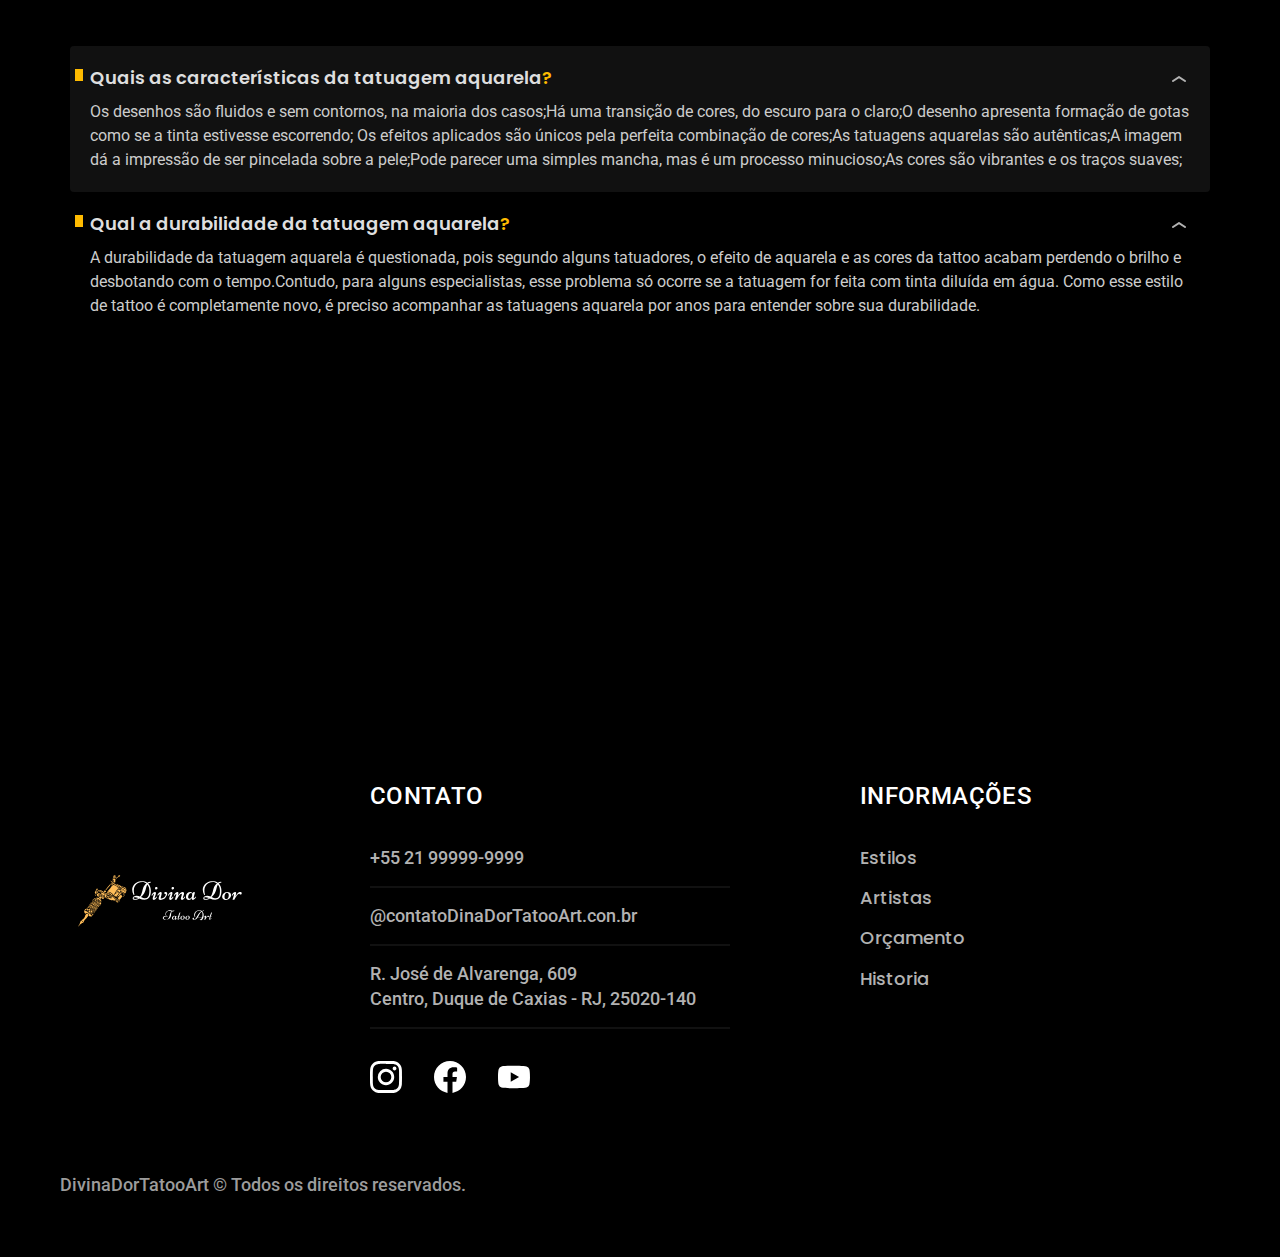
<file: Estilos/anime.html>
<!DOCTYPE html>


<html lang="pt-br">
<head>
    <meta charset="UTF-8">
    <meta name="viewport" content="width=device-width, initial-scale=1.0">
    <meta name="description" content="Bem-vindo ao nosso mundo de expressão artística e autenticidade! Em nosso site, você encontrará um universo vibrante de inspiração e criatividade. Explore uma galeria diversificada de estilos, desde o minimalista ao elaborado, do tradicional ao contemporâneo." />
    <title> Estilos| Anime |Divina Dor Tattoo Art</title>
    <link rel="stylesheet" href="../Stylescss/Style.css">
    <link rel="preconnect" href="https://fonts.googleapis.com">
    <link rel="preconnect" href="https://fonts.gstatic.com" crossorigin>
    <link href="https://fonts.googleapis.com/css2?family=Poppins:wght@400;600&family=Roboto:wght@400;500&display=swap" rel="stylesheet">
    <script src="../js/script.js"></script>
    <script src="../js/simple-anime.js"></script>
</head>
<body>
    <header class="header-bg">
        <div class="header">
        <a href="./"><img src="../img/divinalogo.svg"  alt="logo"  class="logo">
        </a>
            <nav  aria-label="primaria">
                <ul class="header-menu">
                    <li><a href="../Estilos.html">Estilos</a></li>
                    <li><a href="../Artistas.html">Artistas</a></li>
                    <li><a href="../Orçamento.html">Orçamento</a></li>
                    <li><a href="../historia.html">Historia</a></li>
                </ul>
            </nav>
        </div> 
    </header>
    <main>
        <div class="titulo-bg">
            <div class="titulo container">
                <h1 class="font-1-xxl cor-0">Aquarela<span class="cor-p1">.</span></h1>
            </div>
        </div>
        <div class="aquarela contenier">
            <div class="aquarela-img">
                <img src="../img/estilos/anime.site.jpg" alt="trocar a img">
                <img src="../img/estilos/anime.site.jpg" alt="trocar a img">
                <img src="../img/estilos/anime.site.jpg" alt="trocar a img">
            </div>
            <div class="aquarela-conteudo">
                <p class="font-2-l cor-2">Muitas cores, nenhum contorno, pinceladas precisas: conheça o estilo aquarela de tatuagens! A tatuagem no estilo aquarela é vem sendo uma tendência que tem tomado as redes sociais. Esse estilo é marcado pelo pouco ou nenhum uso de contorno, além de se abster de tinta preta. A ideia é criar uma verdadeira obra de arte, simulando pinceladas de tinta.</p>
                <h3 class="font-1-l cor-3">Quais os principais desenhos da tatuagem aquarela <span class="cor-p1">?</span></h3>
                <ul class="font-1-m cor-4">Animais
                    <li>Leão <br><br>
                        Por simbolizar o poder, o leão é um dos animais mais pedidos na hora de fazer uma tatuagem. Na tattoo aquarela, o desenho ganha destaque.</li>
                    <li>Lobo <br><br>
                        De um lado o lobo representa o bem por conta de sua astúcia e do outro temos a sua crueldade e luxúria como características do mal.</li>
                    <li>Borboleta <br><br>
                        O desenho da borboleta é um dos mais procurados pelas mulheres, principalmente, por conta do significado de transformação.</li>
                    <li>Coruja <br><br>
                        A coruja é muito procurada por pessoas que desejam demonstrar sabedoria, inteligência e mistério em suas tattoos.</li>
                    <li>Gato <br><br>
                        Para quem deseja mostrar uma alma independente e ao mesmo sensual, já pode escolher a imagem do gato na sua tatuagem aquarela.</li>
                    <li>Cachorro <br><br>
                        Que tal colocar a carinha do seu fiel amigo na sua tatuagem aquarela? A lealdade é o que muitos querem ao tatuar o cachorro.</li>
                </ul>
                <ul class="font-1-m cor-5"> Flores
                    <li>Rosa Girassol <br><br>
                        Pela cor viva do girassol, está muito relacionado com o Sol. Mas a flor simboliza adoração, felicidade e instabilidade.</li>
                    <li>Flor de Lótus <br><br>
                        Se você quer uma tatuagem aquarela que simboliza perfeição, sabedoria e pureza, a flor de lótus é a mais indicada. Pode ser usada tanto por homens quanto mulheres.</li>  
                </ul>
                <ul class="font-1-m cor-5"> Símbolos
                    <li>Rosa dos Ventos <br><br>
                        Para quem deseja ter mais luz e sorte, pode escolher uma tatuagem aquarela com o desenho de rosa dos ventos. A imagem é muito usada por pessoas que precisam de uma direção.</li>
                    <li>Âncora <br><br>
                        Se a sua intenção é demonstrar firmeza, tranquilidade e fidelidade, pode apostar na imagem da âncora para a sua tattoo.</li>
                    <li>Pena <br><br>
                        No caso da pena, ela está relacionada com a fecundidade, justiça, poder e pensamento. O desenho é muito usado tanto por homens quanto mulheres.</li>
                </ul>
                <a class="botao" href="../Orçamento.html">Faca seu Orçamento</a>

            </div>
        </div>
    </main>
    <article class="estilos-lista">
        <h2 class="texto-grande">Outros Estilos <span>.</span></h2>
        
        <ul>
           <li>
               <a href="../estilos/Tradicional.html">
                   <img src="../img/estilos/oldschool.site.png" alt="foto tatoo tradicional">
                   <h3 class="texto-medio">Tradicional</h3>
               </a>
           </li>
           <li>
               <a href="../estilos/Aquarela.html">
                   <img src="../img/estilos/aquarela.site.png" alt="foto tatoo Aquarela">
                   <h3 class="texto-medio">Aquarela</h3>
               </a>
           </li>
           <li>
               <a href="../estilos/Tribal.html">
                   <img src="../img/estilos/Tribal.jpg" alt="foto tatoo Tribal" class="img-tribal">
                   <h3 class="texto-medio">Tribal</h3>
               </a>
           </li>
           <li>
               <a href="../estilos/Anime.html">
                   <img src="../img/estilos/anime.site.jpg" alt="foto tatoo Anime">
                   <h3 class="texto-medio">Anime</h3>
               </a>
           </li>
        </ul>
       </article>
    <article class="perguntas-bg">
        <div class="perguntas container">
            <h2 class="font-1-xxl cor-0">Perguntas Frequentes<span class="cor-p1">.</span></h2></div>
            <dl class="dl">
                <div class="p-bg-s">
                    <dt class="font-1-m-b cor-3">Quais as características da tatuagem aquarela<span class="cor-p1">?</span></dt>
                    <dd class="font-2-s cor-4">Os desenhos são fluidos e sem contornos, na maioria dos casos;Há uma transição de cores, do escuro para o claro;O desenho apresenta formação de gotas como se a tinta estivesse escorrendo;
                        Os efeitos aplicados são únicos pela perfeita combinação de cores;As tatuagens aquarelas são autênticas;A imagem dá a impressão de ser pincelada sobre a pele;Pode parecer uma simples mancha, mas é um processo minucioso;As cores são vibrantes e os traços suaves;</dd>    
                </div>
                <div class="p-bg-n">
                    <dt class="font-1-m-b cor-3">Qual a durabilidade da tatuagem aquarela<span class="cor-p1">?</span></dt>
                    <dd class="font-2-s cor-4">A durabilidade da tatuagem aquarela é questionada, pois segundo alguns tatuadores, o efeito de aquarela e as cores da tattoo acabam perdendo o brilho e desbotando com o tempo.Contudo, para alguns especialistas, esse problema só ocorre se a tatuagem for feita com tinta diluída em água. Como esse estilo de tattoo é completamente novo, é preciso acompanhar as tatuagens aquarela por anos para entender sobre sua durabilidade.</dd>
                </div>
    </article>
   

    <footer class="footer-bg">
        <div class="footer container">
        <img src="../img/divinalogo.svg" alt="logo" class="logo-footer">
        <div class="footer-contato">
            <h3 class="font-2-l-b cor-0">Contato</h3>
            <ul class="font-2-m cor-5">
            <li><a href="tel: +552199999999">+55 21 99999-9999</a></li>
            <li><a href="mailto: samuelmoraesandrade456@gmail.com">@contatoDinaDorTatooArt.con.br</a></li>
            <li><a href="https://www.google.com.br/maps/place/Divina+Dor+Tattoo+Art/@-22.7858035,-43.3147231,17z/data=!3m1!4b1!4m6!3m5!1s0x997add43871a07:0x242a90e892b0e13!8m2!3d-22.7858035!4d-43.3121482!16s%2Fg%2F11bw2hf2nf?entry=ttu">R. José de Alvarenga, 609 <br> Centro, Duque de Caxias - RJ, 25020-140 </a></li>
            </ul>
            <div class="footer-redes">
            <a href="./">
                <img src="../img/redes/instagram.svg" alt="instagram">
            </a>
            <a href="./">
                <img src="../img/redes/facebook.svg" alt="facebook">
            </a>
            <a href="./">
                <img src="../img/redes/youtube.svg" alt="youtube">
            </a>
            </div>
        </div>
        <div class="footer-info">
            <h3 class="font-2-l-b cor-0">informações</h3>
            <nav>
            <ul class="font-1-m cor-5">
                <li><a href="../Estilos.html">Estilos</a></li>
                <li><a href="../Artistas.html">Artistas</a></li>
                <li><a href="../Orçamento.html">Orçamento</a></li>
                <li><a href="../historia.html">Historia</a></li>
            </ul>
            </nav>
        </div>
        <p class="footer-copy font-2-m cor-6">DivinaDorTatooArt © Todos os direitos reservados.</p>
        </div>
    </footer>
</body>
</file>
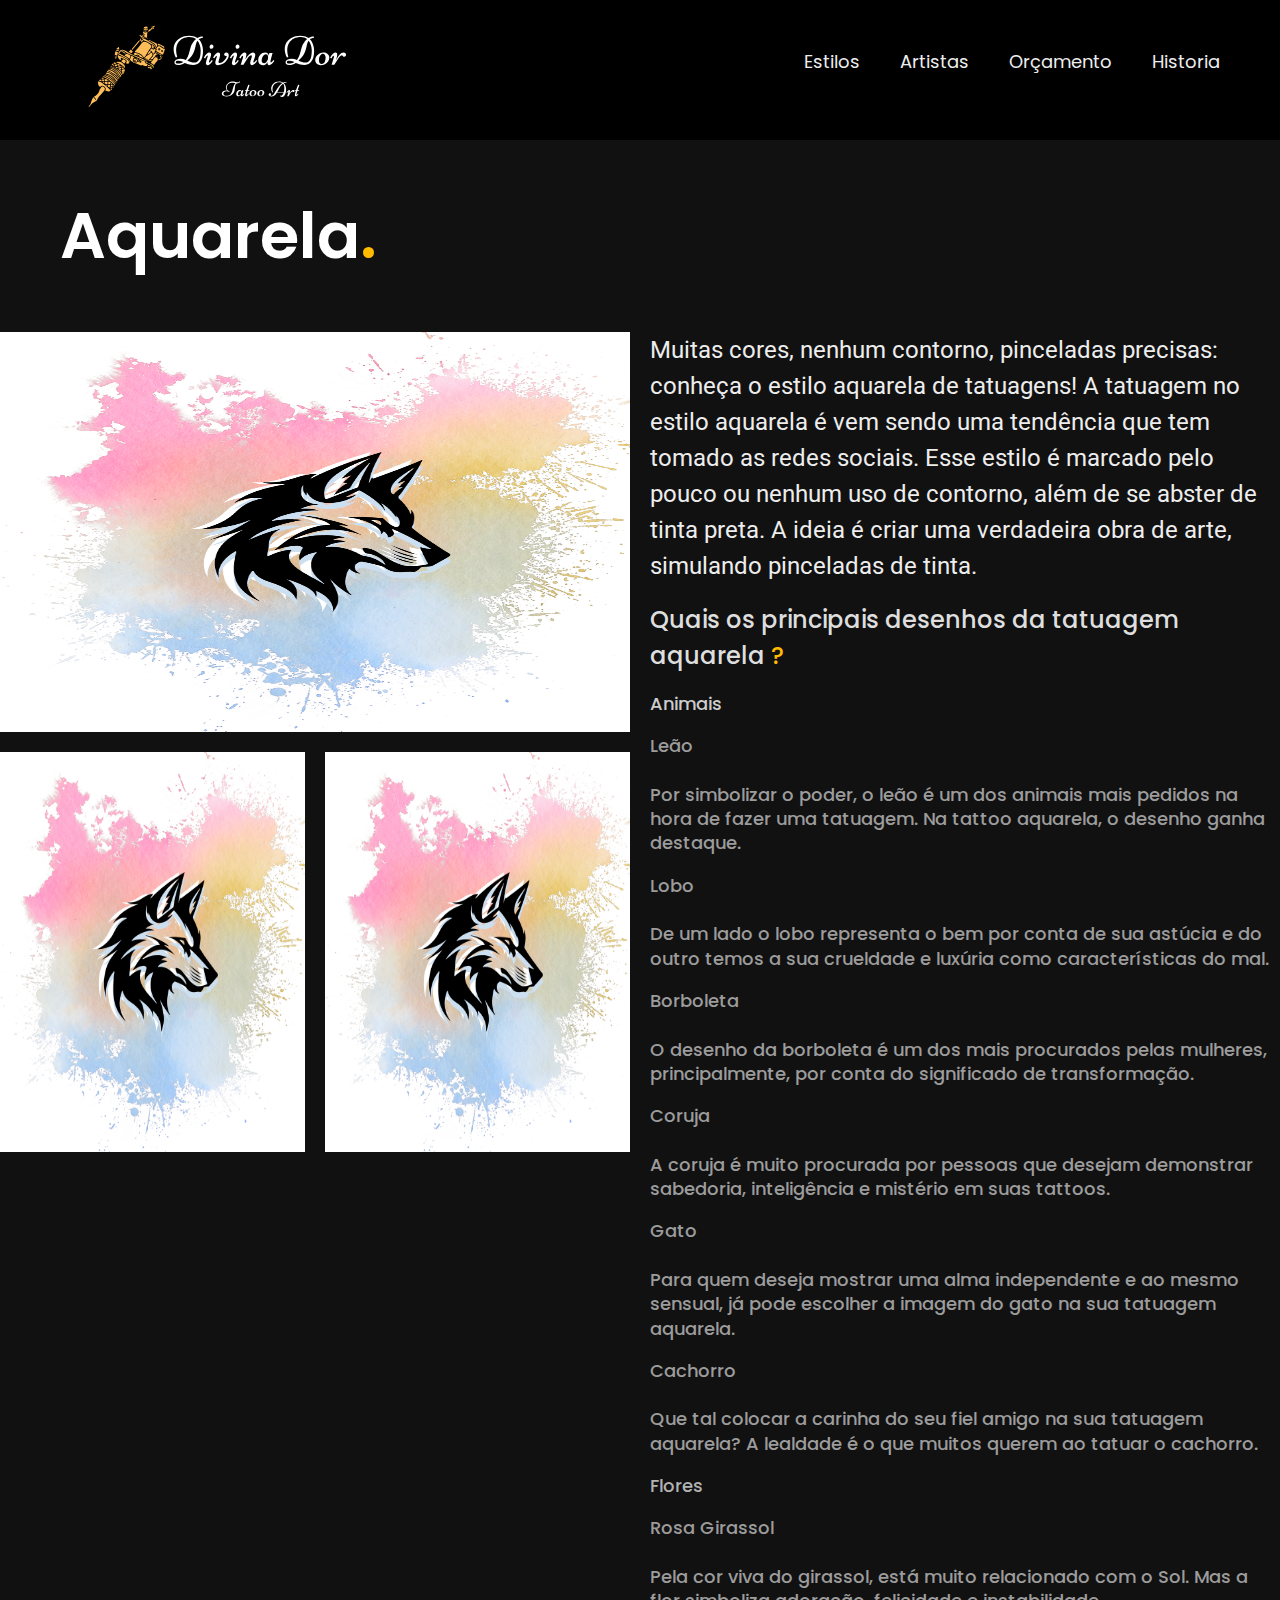
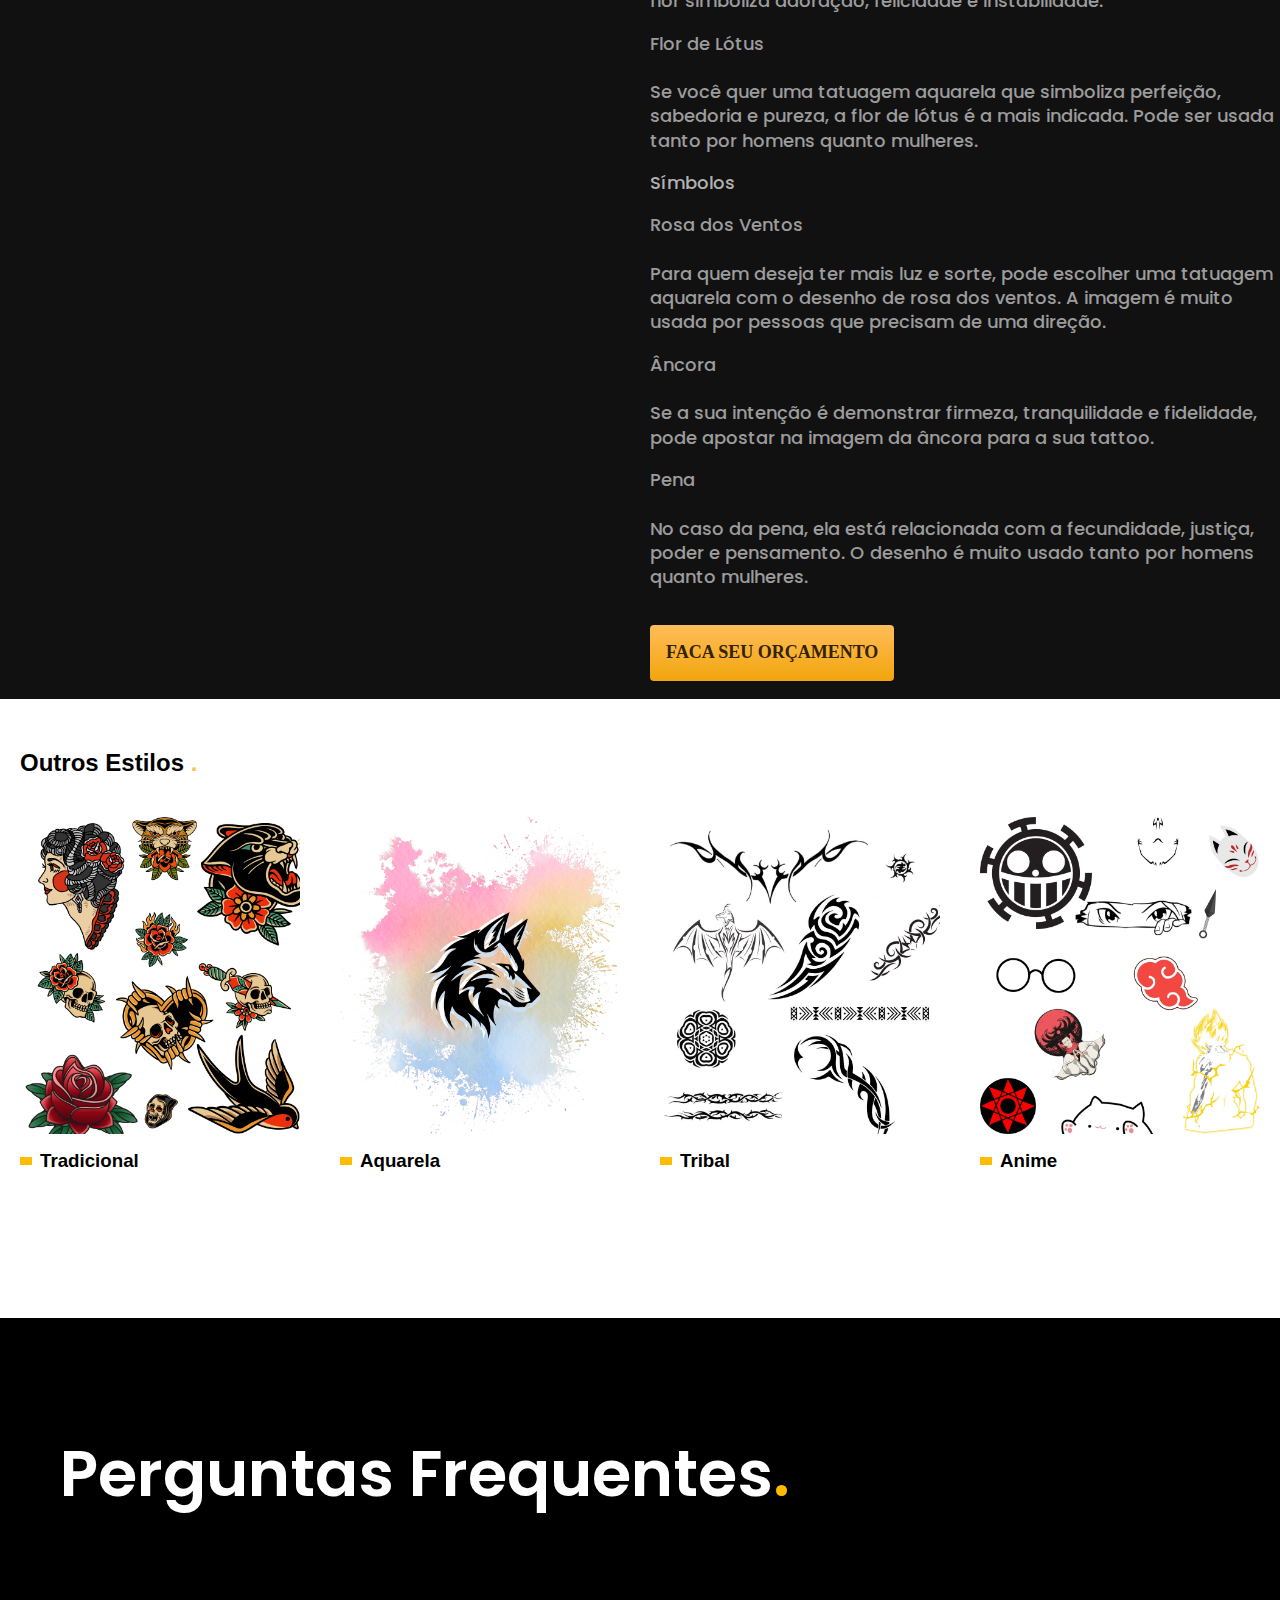
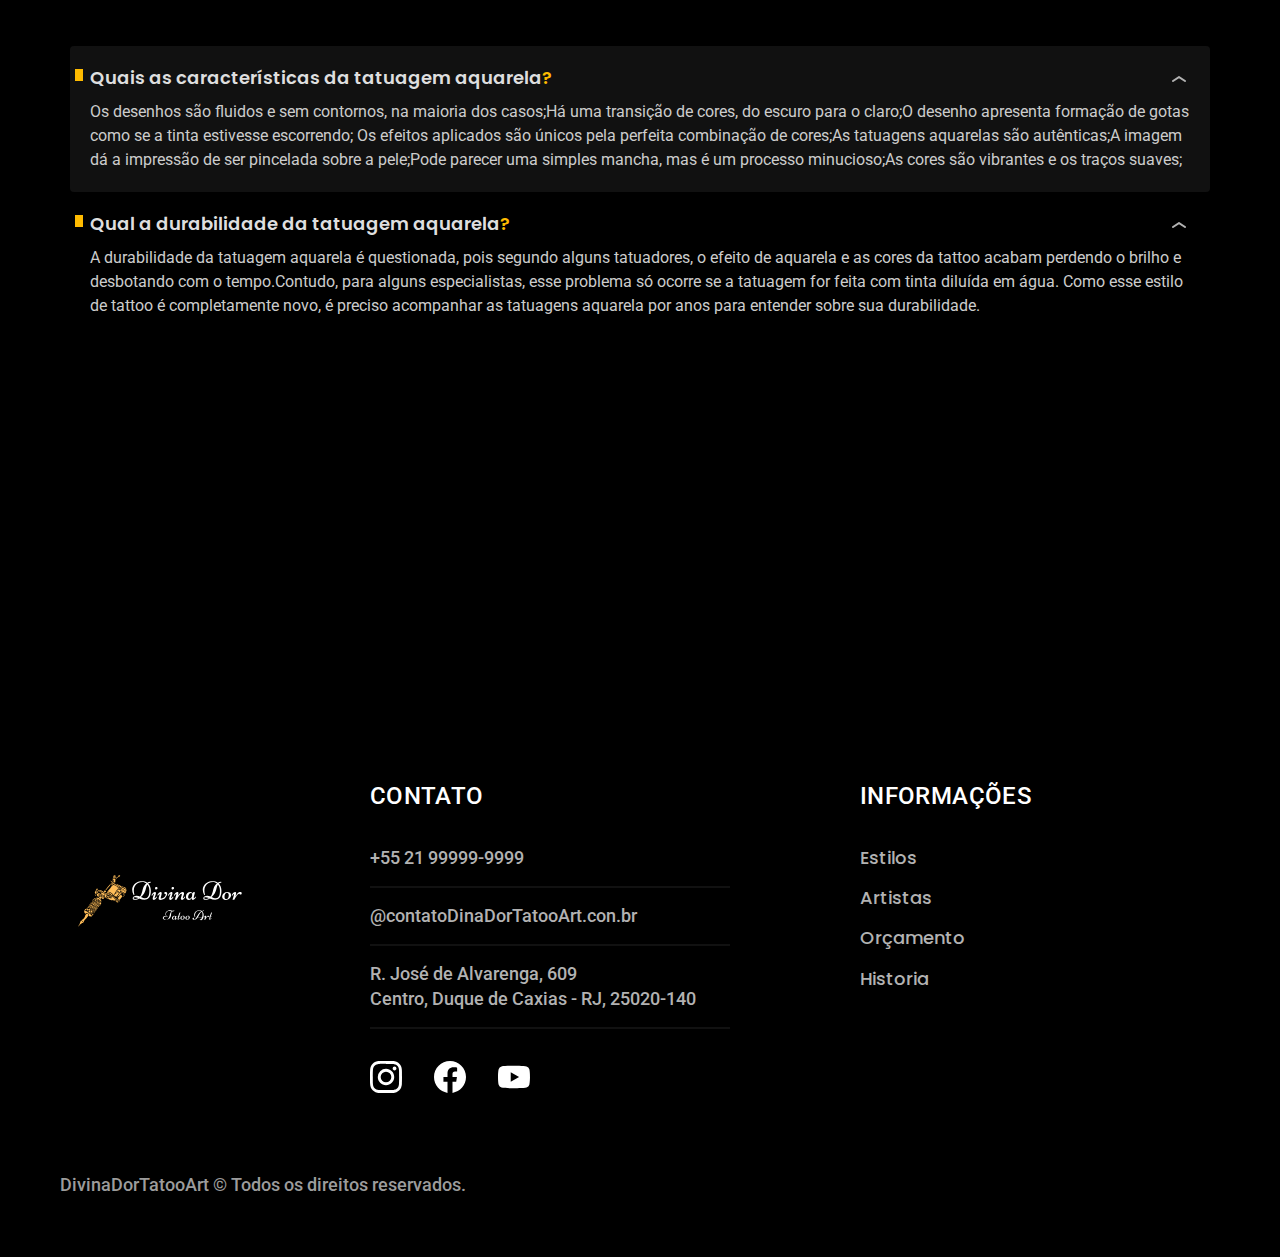
<file: Estilos/Aquarela.html>
<!DOCTYPE html>


<html lang="pt-br">
<head>
    <meta charset="UTF-8">
    <meta name="viewport" content="width=device-width, initial-scale=1.0">
    <meta name="description" content="Bem-vindo ao nosso mundo de expressão artística e autenticidade! Em nosso site, você encontrará um universo vibrante de inspiração e criatividade. Explore uma galeria diversificada de estilos, desde o minimalista ao elaborado, do tradicional ao contemporâneo." />
    <title> Historia |Divina Dor Tattoo Art</title>
    <link rel="stylesheet" href="../Stylescss/Style.css">
    <link rel="preconnect" href="https://fonts.googleapis.com">
    <link rel="preconnect" href="https://fonts.gstatic.com" crossorigin>
    <link href="https://fonts.googleapis.com/css2?family=Poppins:wght@400;600&family=Roboto:wght@400;500&display=swap" rel="stylesheet">
    <script src="../js/script.js"></script>
    <script src="../js/simple-anime.js"></script>
</head>
<body>
    <header class="header-bg">
        <div class="header">
        <a href="../"><img src="../img/divinalogo.svg"  alt="logo"  class="logo">
        </a>
            <nav  aria-label="primaria">
                <ul class="header-menu">
                    <li><a href="../Estilos.html">Estilos</a></li>
                    <li><a href="../Artistas.html">Artistas</a></li>
                    <li><a href="../Orçamento.html">Orçamento</a></li>
                    <li><a href="../historia.html">Historia</a></li>
                </ul>
            </nav>
        </div> 
    </header>
    <main>
        <div class="titulo-bg">
            <div class="titulo container">
                <h1 class="font-1-xxl cor-0">Aquarela<span class="cor-p1">.</span></h1>
            </div>
        </div>
        <div class="aquarela contenier">
            <div class="aquarela-img">
                <img src="../img/estilos/aquarela.site.png" alt="trocar a img">
                <img src="../img/estilos/aquarela.site.png" alt="trocar a img">
                <img src="../img/estilos/aquarela.site.png" alt="trocar a img">
            </div>
            <div class="aquarela-conteudo">
                <p class="font-2-l cor-2">Muitas cores, nenhum contorno, pinceladas precisas: conheça o estilo aquarela de tatuagens! A tatuagem no estilo aquarela é vem sendo uma tendência que tem tomado as redes sociais. Esse estilo é marcado pelo pouco ou nenhum uso de contorno, além de se abster de tinta preta. A ideia é criar uma verdadeira obra de arte, simulando pinceladas de tinta.</p>
                <h3 class="font-1-l cor-3">Quais os principais desenhos da tatuagem aquarela <span class="cor-p1">?</span></h3>
                <ul class="font-1-m cor-4">Animais
                    <li>Leão <br><br>
                        Por simbolizar o poder, o leão é um dos animais mais pedidos na hora de fazer uma tatuagem. Na tattoo aquarela, o desenho ganha destaque.</li>
                    <li>Lobo <br><br>
                        De um lado o lobo representa o bem por conta de sua astúcia e do outro temos a sua crueldade e luxúria como características do mal.</li>
                    <li>Borboleta <br><br>
                        O desenho da borboleta é um dos mais procurados pelas mulheres, principalmente, por conta do significado de transformação.</li>
                    <li>Coruja <br><br>
                        A coruja é muito procurada por pessoas que desejam demonstrar sabedoria, inteligência e mistério em suas tattoos.</li>
                    <li>Gato <br><br>
                        Para quem deseja mostrar uma alma independente e ao mesmo sensual, já pode escolher a imagem do gato na sua tatuagem aquarela.</li>
                    <li>Cachorro <br><br>
                        Que tal colocar a carinha do seu fiel amigo na sua tatuagem aquarela? A lealdade é o que muitos querem ao tatuar o cachorro.</li>
                </ul>
                <ul class="font-1-m cor-5"> Flores
                    <li>Rosa Girassol <br><br>
                        Pela cor viva do girassol, está muito relacionado com o Sol. Mas a flor simboliza adoração, felicidade e instabilidade.</li>
                    <li>Flor de Lótus <br><br>
                        Se você quer uma tatuagem aquarela que simboliza perfeição, sabedoria e pureza, a flor de lótus é a mais indicada. Pode ser usada tanto por homens quanto mulheres.</li>  
                </ul>
                <ul class="font-1-m cor-5"> Símbolos
                    <li>Rosa dos Ventos <br><br>
                        Para quem deseja ter mais luz e sorte, pode escolher uma tatuagem aquarela com o desenho de rosa dos ventos. A imagem é muito usada por pessoas que precisam de uma direção.</li>
                    <li>Âncora <br><br>
                        Se a sua intenção é demonstrar firmeza, tranquilidade e fidelidade, pode apostar na imagem da âncora para a sua tattoo.</li>
                    <li>Pena <br><br>
                        No caso da pena, ela está relacionada com a fecundidade, justiça, poder e pensamento. O desenho é muito usado tanto por homens quanto mulheres.</li>
                </ul>
                <a class="botao" href="../Orçamento.html">Faca seu Orçamento</a>

            </div>
        </div>
    </main>
    <article class="estilos-lista">
        <h2 class="texto-grande">Outros Estilos <span>.</span></h2>
        
        <ul>
           <li>
               <a href="../estilos/Tradicional.html">
                   <img src="../img/estilos/oldschool.site.png" alt="foto tatoo tradicional">
                   <h3 class="texto-medio">Tradicional</h3>
               </a>
           </li>
           <li>
               <a href="../estilos/Aquarela.html">
                   <img src="../img/estilos/aquarela.site.png" alt="foto tatoo Aquarela">
                   <h3 class="texto-medio">Aquarela</h3>
               </a>
           </li>
           <li>
               <a href="../estilos/Tribal.html">
                   <img src="../img/estilos/Tribal.jpg" alt="foto tatoo Tribal" class="img-tribal">
                   <h3 class="texto-medio">Tribal</h3>
               </a>
           </li>
           <li>
               <a href="../estilos/Anime.html">
                   <img src="../img/estilos/anime.site.jpg" alt="foto tatoo Anime">
                   <h3 class="texto-medio">Anime</h3>
               </a>
           </li>
        </ul>
       </article>
    <article class="perguntas-bg">
        <div class="perguntas container">
            <h2 class="font-1-xxl cor-0">Perguntas Frequentes<span class="cor-p1">.</span></h2></div>
            <dl class="dl">
                <div class="p-bg-s">
                    <dt class="font-1-m-b cor-3">Quais as características da tatuagem aquarela<span class="cor-p1">?</span></dt>
                    <dd class="font-2-s cor-4">Os desenhos são fluidos e sem contornos, na maioria dos casos;Há uma transição de cores, do escuro para o claro;O desenho apresenta formação de gotas como se a tinta estivesse escorrendo;
                        Os efeitos aplicados são únicos pela perfeita combinação de cores;As tatuagens aquarelas são autênticas;A imagem dá a impressão de ser pincelada sobre a pele;Pode parecer uma simples mancha, mas é um processo minucioso;As cores são vibrantes e os traços suaves;</dd>    
                </div>
                <div class="p-bg-n">
                    <dt class="font-1-m-b cor-3">Qual a durabilidade da tatuagem aquarela<span class="cor-p1">?</span></dt>
                    <dd class="font-2-s cor-4">A durabilidade da tatuagem aquarela é questionada, pois segundo alguns tatuadores, o efeito de aquarela e as cores da tattoo acabam perdendo o brilho e desbotando com o tempo.Contudo, para alguns especialistas, esse problema só ocorre se a tatuagem for feita com tinta diluída em água. Como esse estilo de tattoo é completamente novo, é preciso acompanhar as tatuagens aquarela por anos para entender sobre sua durabilidade.</dd>
                </div>
    </article>
   

    <footer class="footer-bg">
        <div class="footer container">
        <img src="../img/divinalogo.svg" alt="logo" class="logo-footer">
        <div class="footer-contato">
            <h3 class="font-2-l-b cor-0">Contato</h3>
            <ul class="font-2-m cor-5">
            <li><a href="tel: +552199999999">+55 21 99999-9999</a></li>
            <li><a href="mailto: samuelmoraesandrade456@gmail.com">@contatoDinaDorTatooArt.con.br</a></li>
            <li><a href="https://www.google.com.br/maps/place/Divina+Dor+Tattoo+Art/@-22.7858035,-43.3147231,17z/data=!3m1!4b1!4m6!3m5!1s0x997add43871a07:0x242a90e892b0e13!8m2!3d-22.7858035!4d-43.3121482!16s%2Fg%2F11bw2hf2nf?entry=ttu">R. José de Alvarenga, 609 <br> Centro, Duque de Caxias - RJ, 25020-140 </a></li>
            </ul>
            <div class="footer-redes">
            <a href="./">
                <img src="../img/redes/instagram.svg" alt="instagram">
            </a>
            <a href="./">
                <img src="../img/redes/facebook.svg" alt="facebook">
            </a>
            <a href="./">
                <img src="../img/redes/youtube.svg" alt="youtube">
            </a>
            </div>
        </div>
        <div class="footer-info">
            <h3 class="font-2-l-b cor-0">informações</h3>
            <nav>
            <ul class="font-1-m cor-5">
                <li><a href="../Estilos.html">Estilos</a></li>
                <li><a href="../Artistas.html">Artistas</a></li>
                <li><a href="../Orçamento.html">Orçamento</a></li>
                <li><a href="../historia.html">Historia</a></li>
            </ul>
            </nav>
        </div>
        <p class="footer-copy font-2-m cor-6">DivinaDorTatooArt © Todos os direitos reservados.</p>
        </div>
    </footer>
</body>
</file>
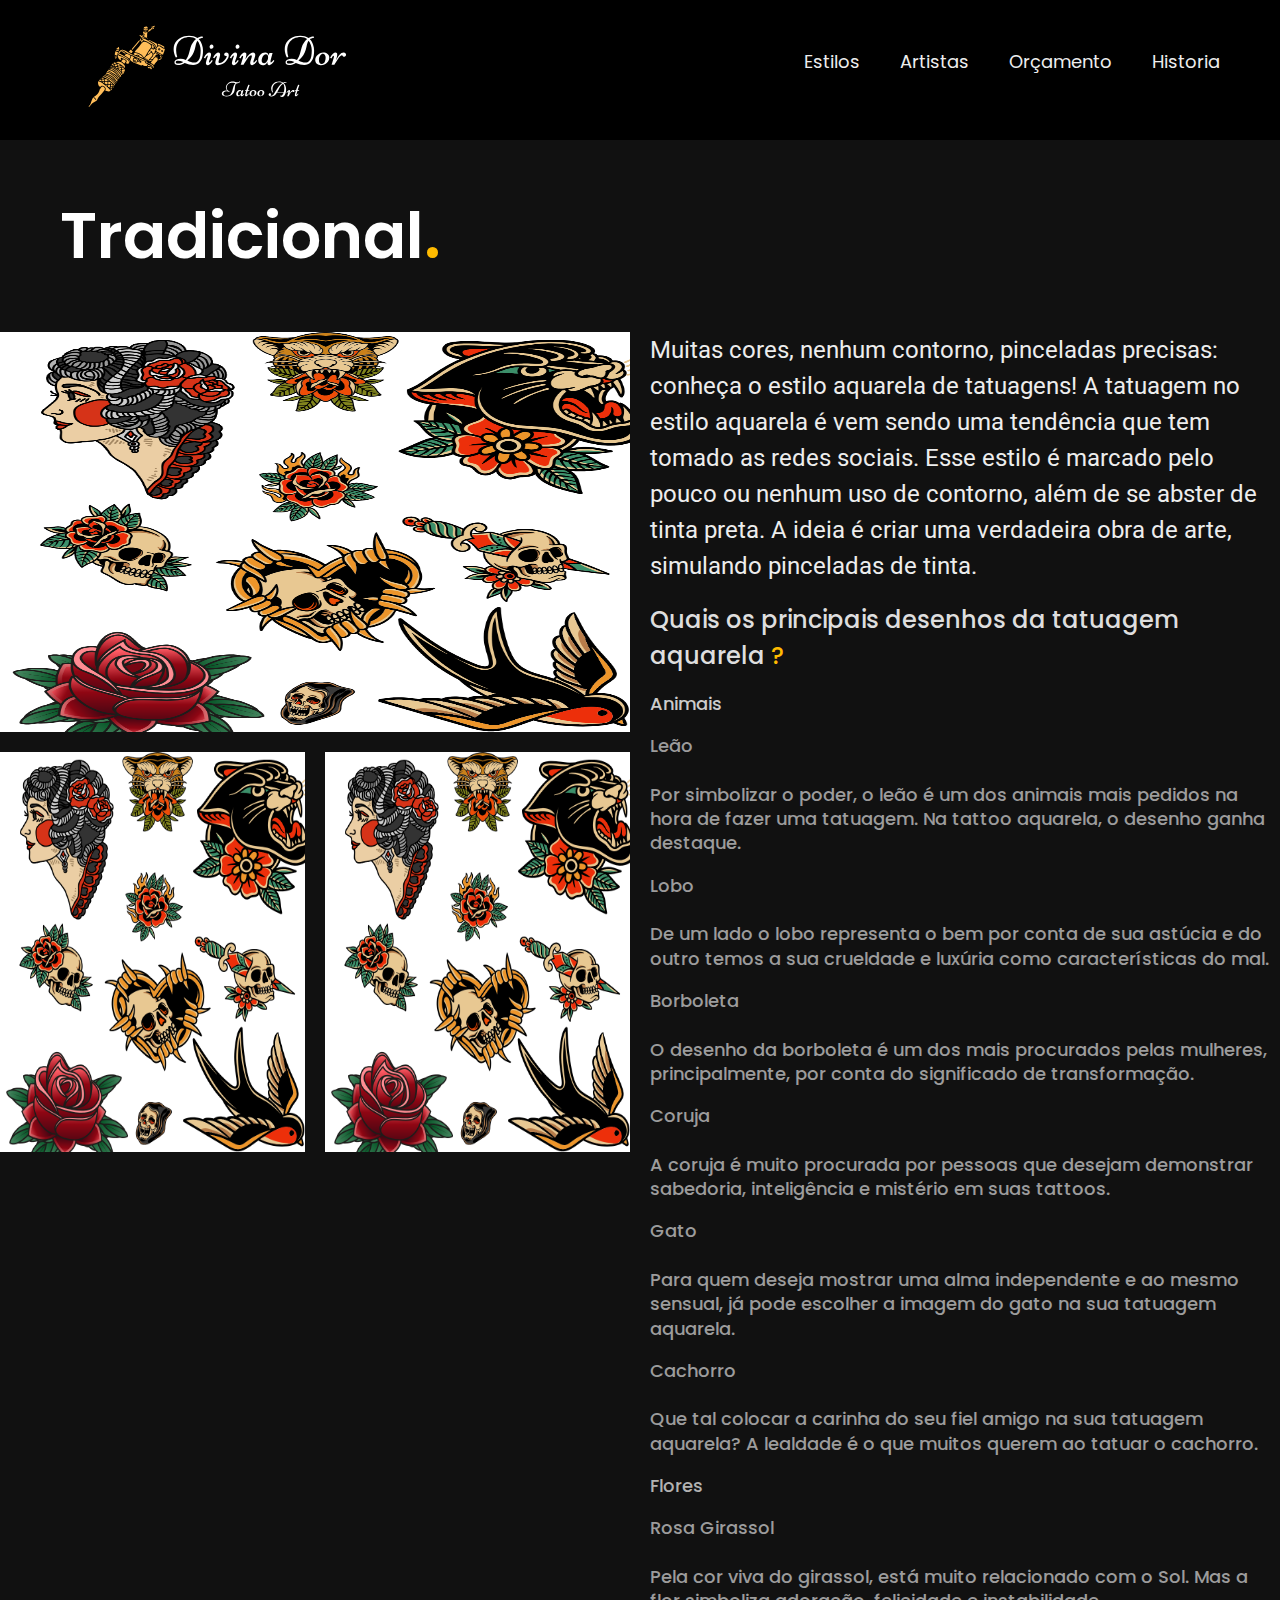
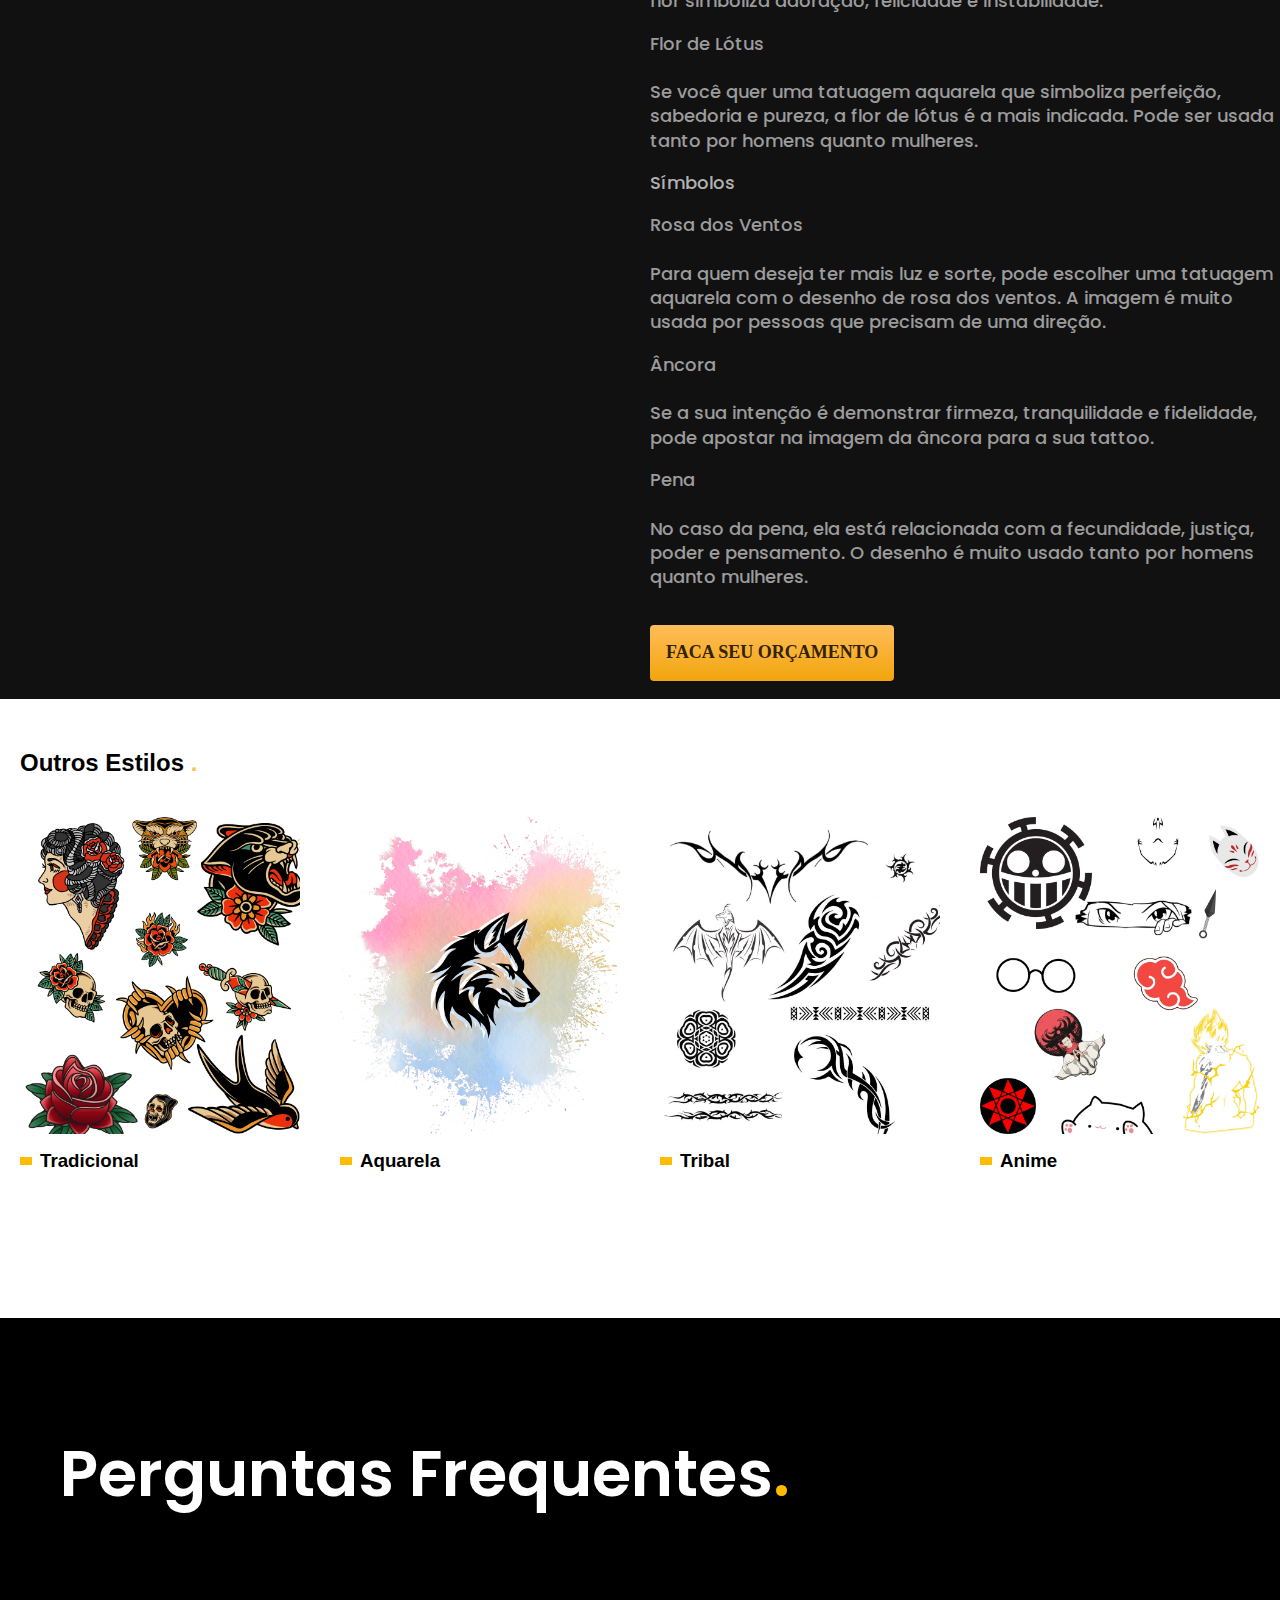
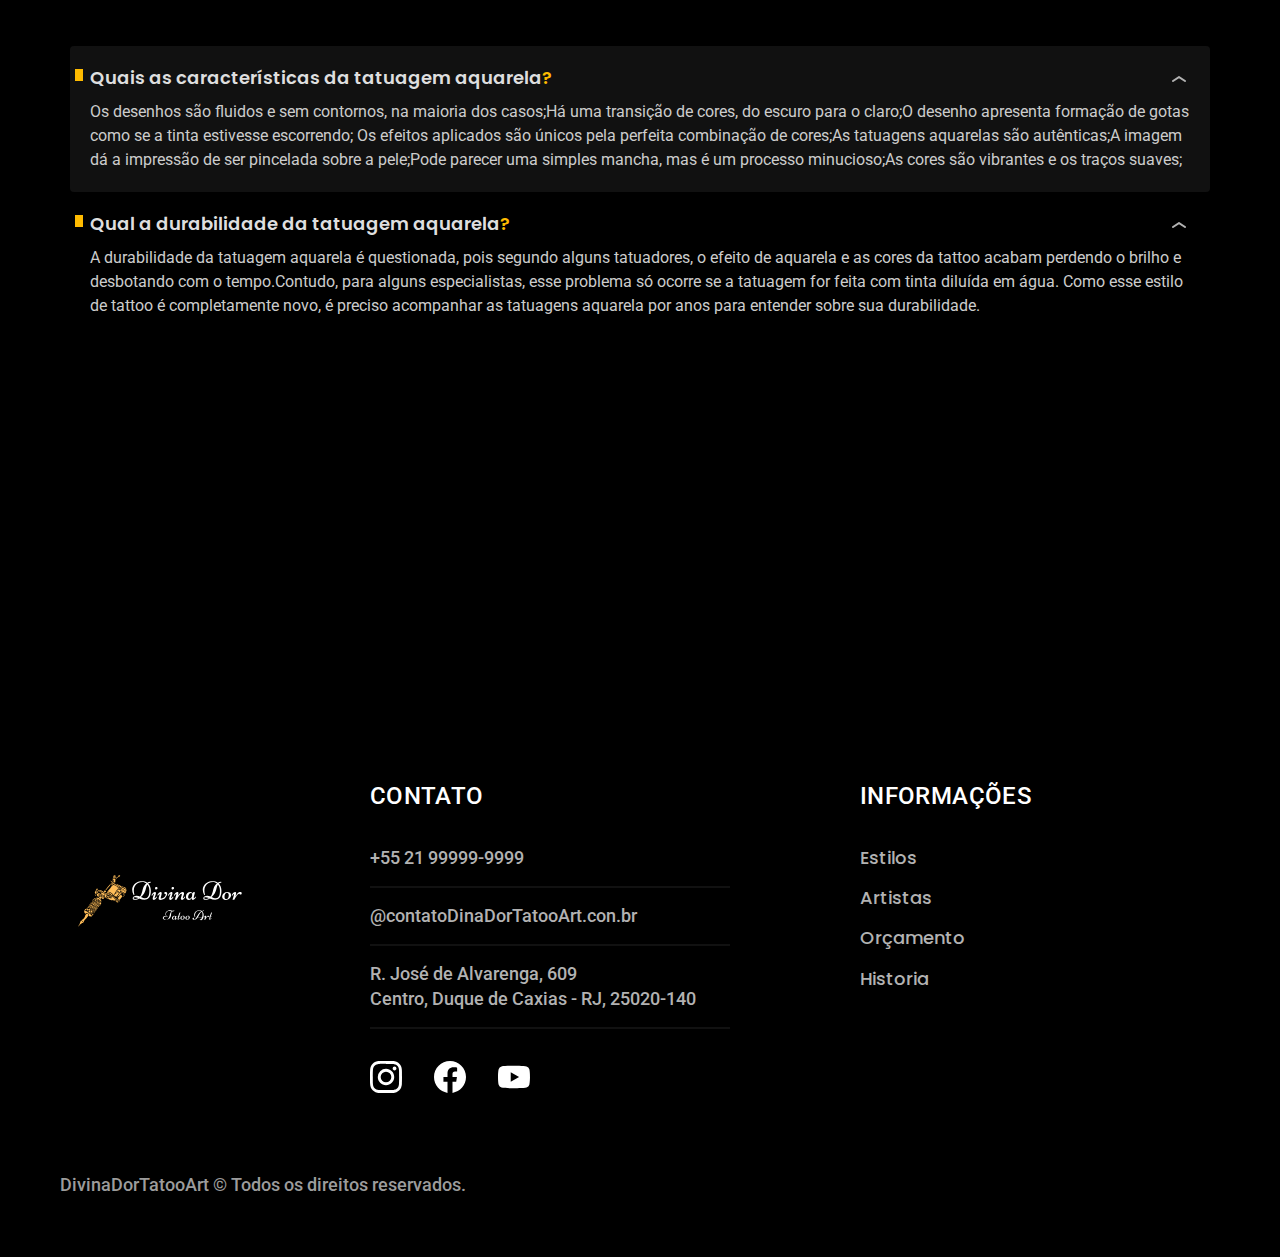
<file: Estilos/Tradicional.html>
<!DOCTYPE html>


<html lang="pt-br">
<head>
    <meta charset="UTF-8">
    <meta name="viewport" content="width=device-width, initial-scale=1.0">
    <meta name="description" content="Bem-vindo ao nosso mundo de expressão artística e autenticidade! Em nosso site, você encontrará um universo vibrante de inspiração e criatividade. Explore uma galeria diversificada de estilos, desde o minimalista ao elaborado, do tradicional ao contemporâneo." />
    <title> Estilo|Tradicional|Divina Dor Tattoo Art</title>
    <link rel="stylesheet" href="../Stylescss/Style.css">
    <link rel="preconnect" href="https://fonts.googleapis.com">
    <link rel="preconnect" href="https://fonts.gstatic.com" crossorigin>
    <link href="https://fonts.googleapis.com/css2?family=Poppins:wght@400;600&family=Roboto:wght@400;500&display=swap" rel="stylesheet">
    <script src="../js/script.js"></script>
    <script src="../js/simple-anime.js"></script>
</head>
<body>
    <header class="header-bg">
        <div class="header">
        <a href="./"><img src="../img/divinalogo.svg"  alt="logo"  class="logo">
        </a>
            <nav  aria-label="primaria">
                <ul class="header-menu">
                    <li><a href="../Estilos.html">Estilos</a></li>
                    <li><a href="../Artistas.html">Artistas</a></li>
                    <li><a href="../Orçamento.html">Orçamento</a></li>
                    <li><a href="../historia.html">Historia</a></li>
                </ul>
            </nav>
        </div> 
    </header>
    <main>
        <div class="titulo-bg">
            <div class="titulo container">
                <h1 class="font-1-xxl cor-0">Tradicional<span class="cor-p1">.</span></h1>
            </div>
        </div>
        <div class="aquarela contenier">
            <div class="aquarela-img">
                <img src="../img/estilos/oldschool.site.png" alt="trocar a img">
                <img src="../img/estilos/oldschool.site.png" alt="trocar a img">
                <img src="../img/estilos/oldschool.site.png" alt="trocar a img">
            </div>
            <div class="aquarela-conteudo">
                <p class="font-2-l cor-2">Muitas cores, nenhum contorno, pinceladas precisas: conheça o estilo aquarela de tatuagens! A tatuagem no estilo aquarela é vem sendo uma tendência que tem tomado as redes sociais. Esse estilo é marcado pelo pouco ou nenhum uso de contorno, além de se abster de tinta preta. A ideia é criar uma verdadeira obra de arte, simulando pinceladas de tinta.</p>
                <h3 class="font-1-l cor-3">Quais os principais desenhos da tatuagem aquarela <span class="cor-p1">?</span></h3>
                <ul class="font-1-m cor-4">Animais
                    <li>Leão <br><br>
                        Por simbolizar o poder, o leão é um dos animais mais pedidos na hora de fazer uma tatuagem. Na tattoo aquarela, o desenho ganha destaque.</li>
                    <li>Lobo <br><br>
                        De um lado o lobo representa o bem por conta de sua astúcia e do outro temos a sua crueldade e luxúria como características do mal.</li>
                    <li>Borboleta <br><br>
                        O desenho da borboleta é um dos mais procurados pelas mulheres, principalmente, por conta do significado de transformação.</li>
                    <li>Coruja <br><br>
                        A coruja é muito procurada por pessoas que desejam demonstrar sabedoria, inteligência e mistério em suas tattoos.</li>
                    <li>Gato <br><br>
                        Para quem deseja mostrar uma alma independente e ao mesmo sensual, já pode escolher a imagem do gato na sua tatuagem aquarela.</li>
                    <li>Cachorro <br><br>
                        Que tal colocar a carinha do seu fiel amigo na sua tatuagem aquarela? A lealdade é o que muitos querem ao tatuar o cachorro.</li>
                </ul>
                <ul class="font-1-m cor-5"> Flores
                    <li>Rosa Girassol <br><br>
                        Pela cor viva do girassol, está muito relacionado com o Sol. Mas a flor simboliza adoração, felicidade e instabilidade.</li>
                    <li>Flor de Lótus <br><br>
                        Se você quer uma tatuagem aquarela que simboliza perfeição, sabedoria e pureza, a flor de lótus é a mais indicada. Pode ser usada tanto por homens quanto mulheres.</li>  
                </ul>
                <ul class="font-1-m cor-5"> Símbolos
                    <li>Rosa dos Ventos <br><br>
                        Para quem deseja ter mais luz e sorte, pode escolher uma tatuagem aquarela com o desenho de rosa dos ventos. A imagem é muito usada por pessoas que precisam de uma direção.</li>
                    <li>Âncora <br><br>
                        Se a sua intenção é demonstrar firmeza, tranquilidade e fidelidade, pode apostar na imagem da âncora para a sua tattoo.</li>
                    <li>Pena <br><br>
                        No caso da pena, ela está relacionada com a fecundidade, justiça, poder e pensamento. O desenho é muito usado tanto por homens quanto mulheres.</li>
                </ul>
                <a class="botao" href="../Orçamento.html">Faca seu Orçamento</a>

            </div>
        </div>
    </main>
    <article class="estilos-lista">
        <h2 class="texto-grande">Outros Estilos <span>.</span></h2>
        
        <ul>
           <li>
               <a href="../estilos/Tradicional.html">
                   <img src="../img/estilos/oldschool.site.png" alt="foto tatoo tradicional">
                   <h3 class="texto-medio">Tradicional</h3>
               </a>
           </li>
           <li>
               <a href="../estilos/Aquarela.html">
                   <img src="../img/estilos/aquarela.site.png" alt="foto tatoo Aquarela">
                   <h3 class="texto-medio">Aquarela</h3>
               </a>
           </li>
           <li>
               <a href="../estilos/Tribal.html">
                   <img src="../img/estilos/Tribal.jpg" alt="foto tatoo Tribal" class="img-tribal">
                   <h3 class="texto-medio">Tribal</h3>
               </a>
           </li>
           <li>
               <a href="../estilos/Anime.html">
                   <img src="../img/estilos/anime.site.jpg" alt="foto tatoo Anime">
                   <h3 class="texto-medio">Anime</h3>
               </a>
           </li>
        </ul>
       </article>
    <article class="perguntas-bg">
        <div class="perguntas container">
            <h2 class="font-1-xxl cor-0">Perguntas Frequentes<span class="cor-p1">.</span></h2></div>
            <dl class="dl">
                <div class="p-bg-s">
                    <dt class="font-1-m-b cor-3">Quais as características da tatuagem aquarela<span class="cor-p1">?</span></dt>
                    <dd class="font-2-s cor-4">Os desenhos são fluidos e sem contornos, na maioria dos casos;Há uma transição de cores, do escuro para o claro;O desenho apresenta formação de gotas como se a tinta estivesse escorrendo;
                        Os efeitos aplicados são únicos pela perfeita combinação de cores;As tatuagens aquarelas são autênticas;A imagem dá a impressão de ser pincelada sobre a pele;Pode parecer uma simples mancha, mas é um processo minucioso;As cores são vibrantes e os traços suaves;</dd>    
                </div>
                <div class="p-bg-n">
                    <dt class="font-1-m-b cor-3">Qual a durabilidade da tatuagem aquarela<span class="cor-p1">?</span></dt>
                    <dd class="font-2-s cor-4">A durabilidade da tatuagem aquarela é questionada, pois segundo alguns tatuadores, o efeito de aquarela e as cores da tattoo acabam perdendo o brilho e desbotando com o tempo.Contudo, para alguns especialistas, esse problema só ocorre se a tatuagem for feita com tinta diluída em água. Como esse estilo de tattoo é completamente novo, é preciso acompanhar as tatuagens aquarela por anos para entender sobre sua durabilidade.</dd>
                </div>
    </article>
   

    <footer class="footer-bg">
        <div class="footer container">
        <img src="../img/divinalogo.svg" alt="logo" class="logo-footer">
        <div class="footer-contato">
            <h3 class="font-2-l-b cor-0">Contato</h3>
            <ul class="font-2-m cor-5">
            <li><a href="tel: +552199999999">+55 21 99999-9999</a></li>
            <li><a href="mailto: samuelmoraesandrade456@gmail.com">@contatoDinaDorTatooArt.con.br</a></li>
            <li><a href="https://www.google.com.br/maps/place/Divina+Dor+Tattoo+Art/@-22.7858035,-43.3147231,17z/data=!3m1!4b1!4m6!3m5!1s0x997add43871a07:0x242a90e892b0e13!8m2!3d-22.7858035!4d-43.3121482!16s%2Fg%2F11bw2hf2nf?entry=ttu">R. José de Alvarenga, 609 <br> Centro, Duque de Caxias - RJ, 25020-140 </a></li>
            </ul>
            <div class="footer-redes">
            <a href="./">
                <img src="../img/redes/instagram.svg" alt="instagram">
            </a>
            <a href="./">
                <img src="../img/redes/facebook.svg" alt="facebook">
            </a>
            <a href="./">
                <img src="../img/redes/youtube.svg" alt="youtube">
            </a>
            </div>
        </div>
        <div class="footer-info">
            <h3 class="font-2-l-b cor-0">informações</h3>
            <nav>
            <ul class="font-1-m cor-5">
                <li><a href="../Estilos.html">Estilos</a></li>
                <li><a href="../Artistas.html">Artistas</a></li>
                <li><a href="../Orçamento.html">Orçamento</a></li>
                <li><a href="../historia.html">Historia</a></li>
            </ul>
            </nav>
        </div>
        <p class="footer-copy font-2-m cor-6">DivinaDorTatooArt © Todos os direitos reservados.</p>
        </div>
    </footer>
</body>
</file>
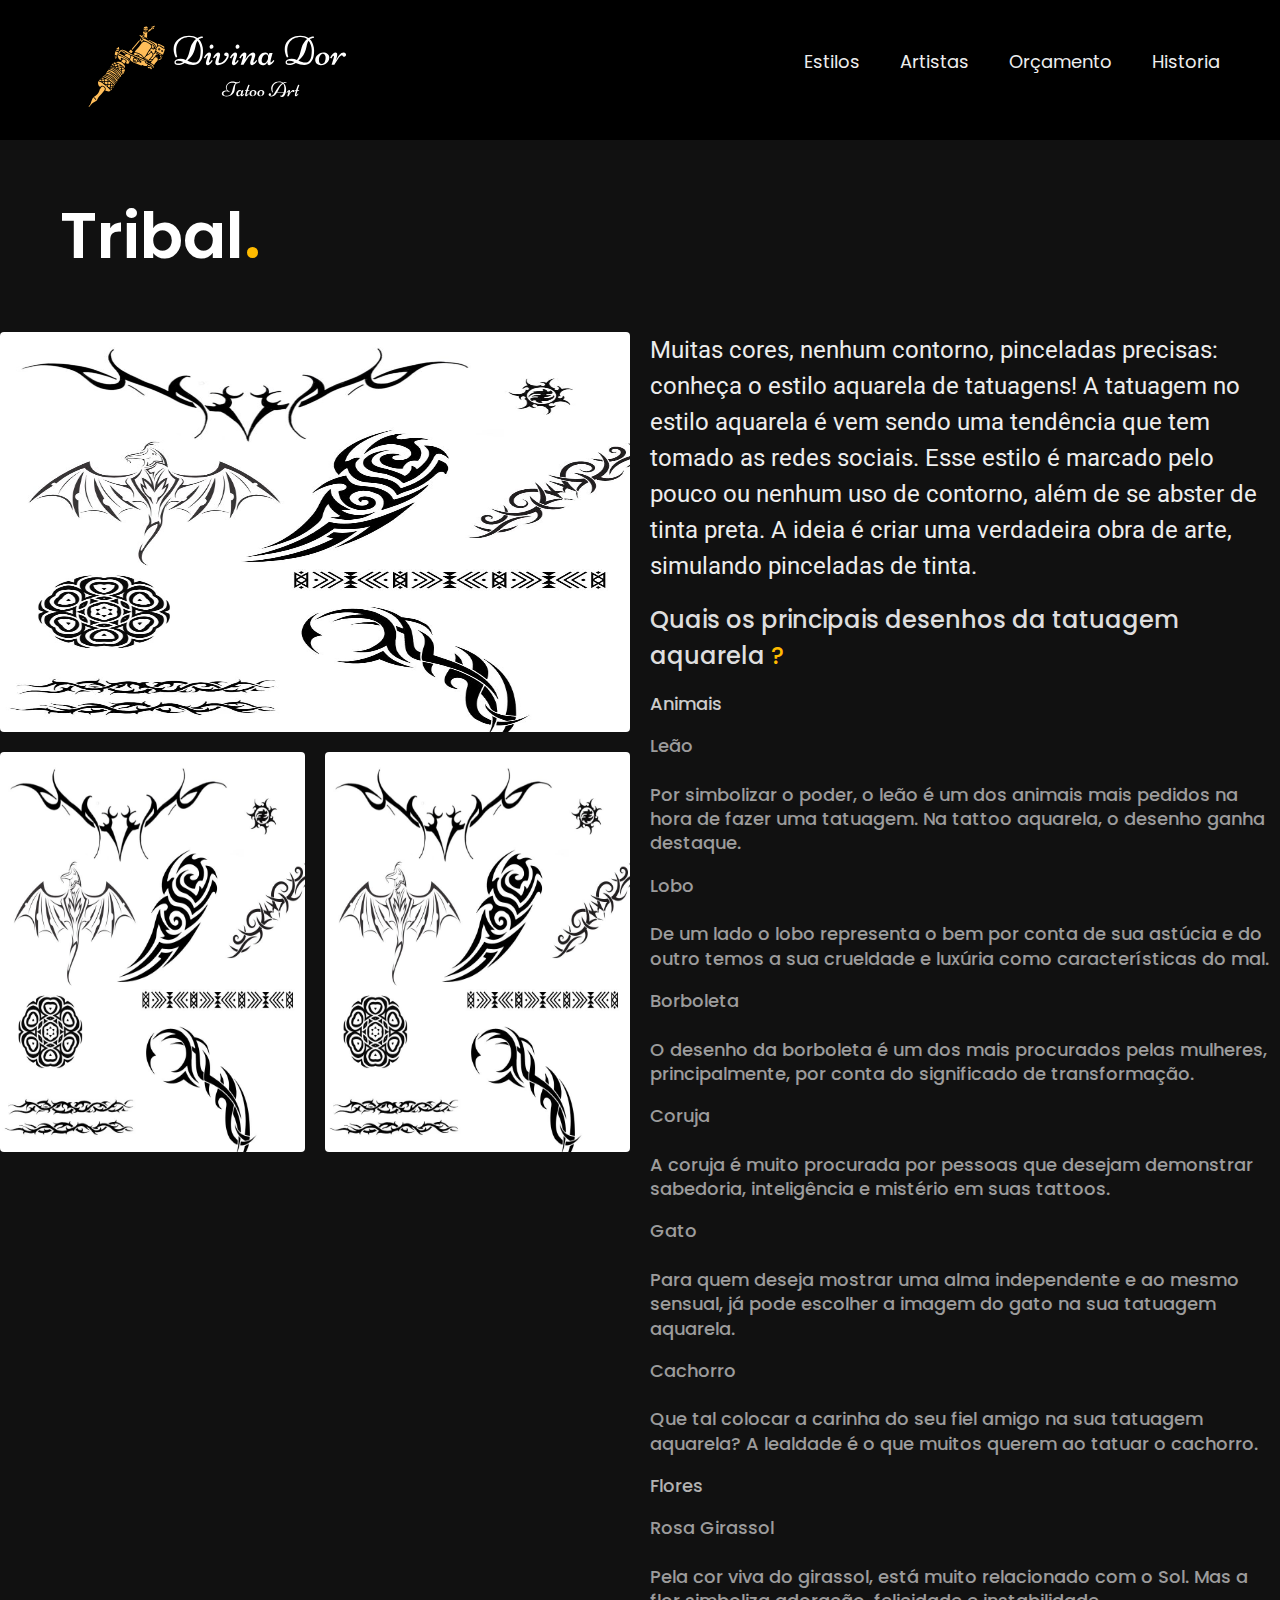
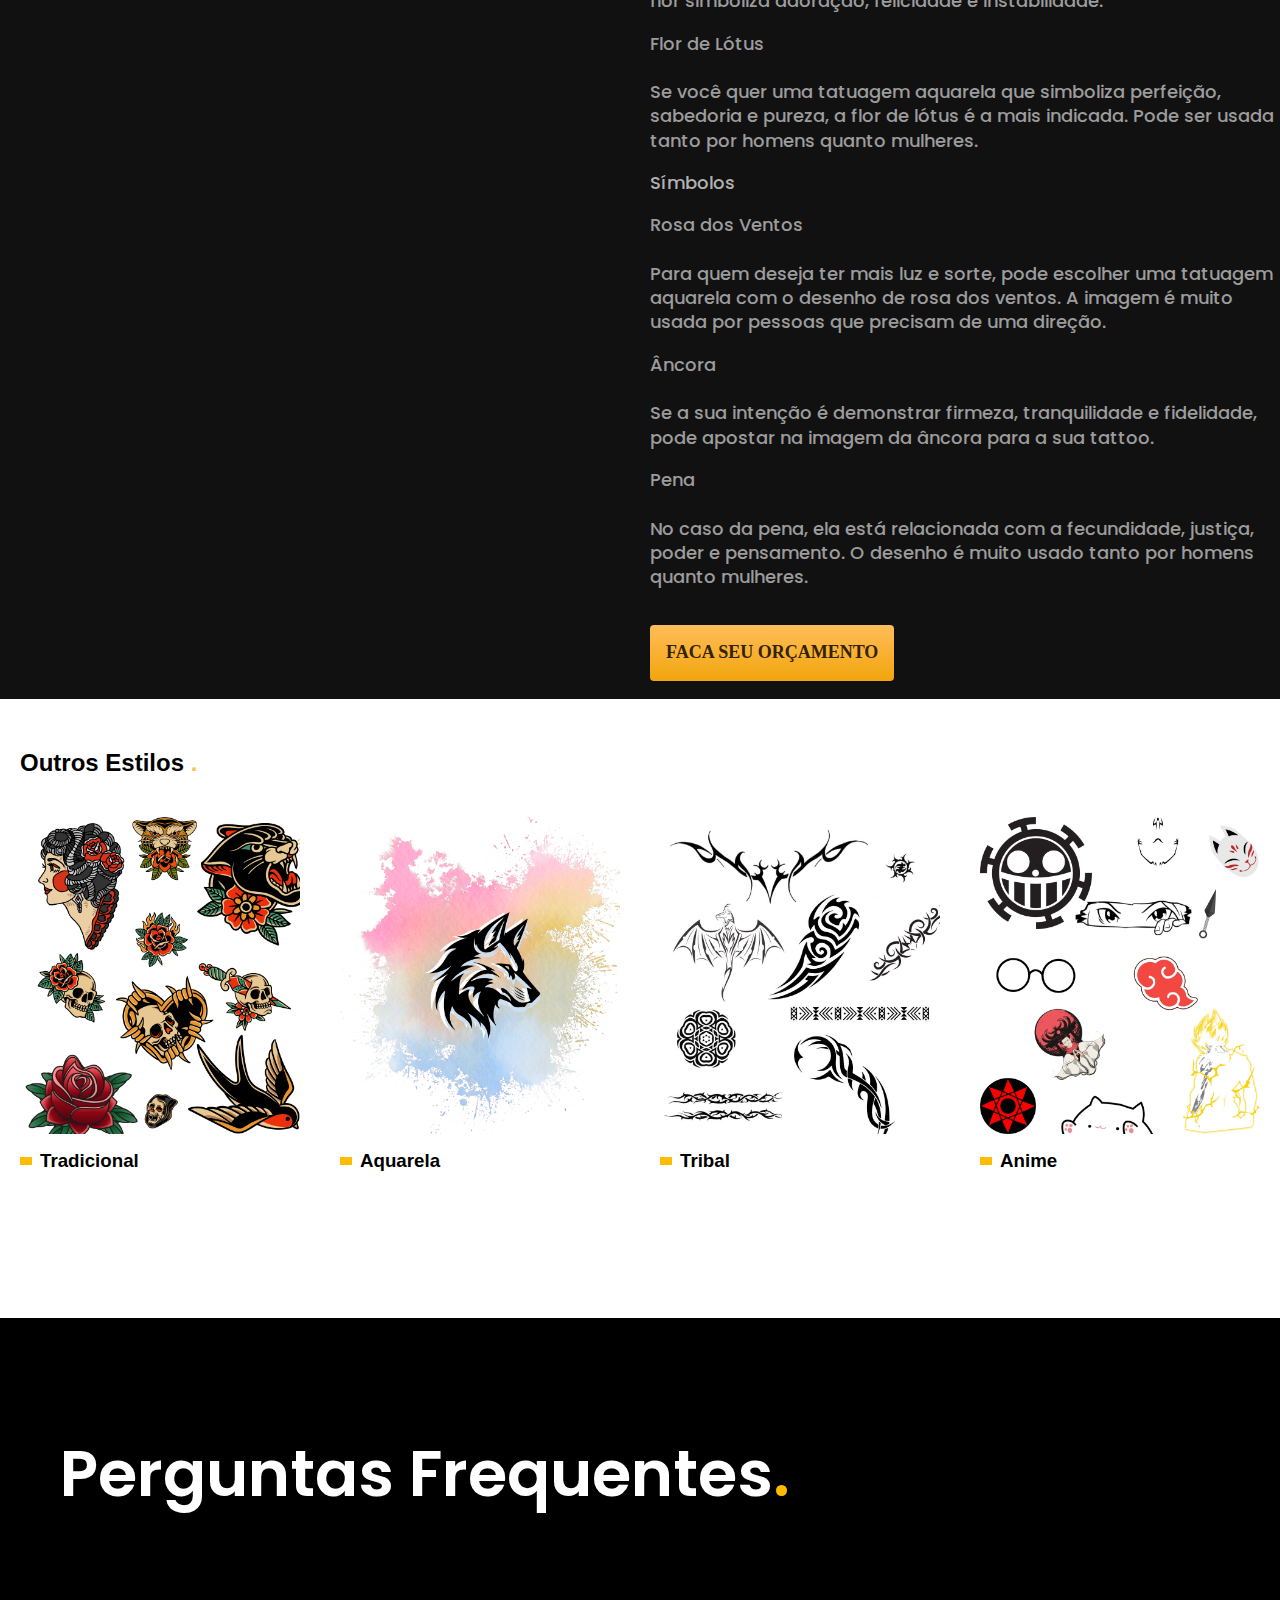
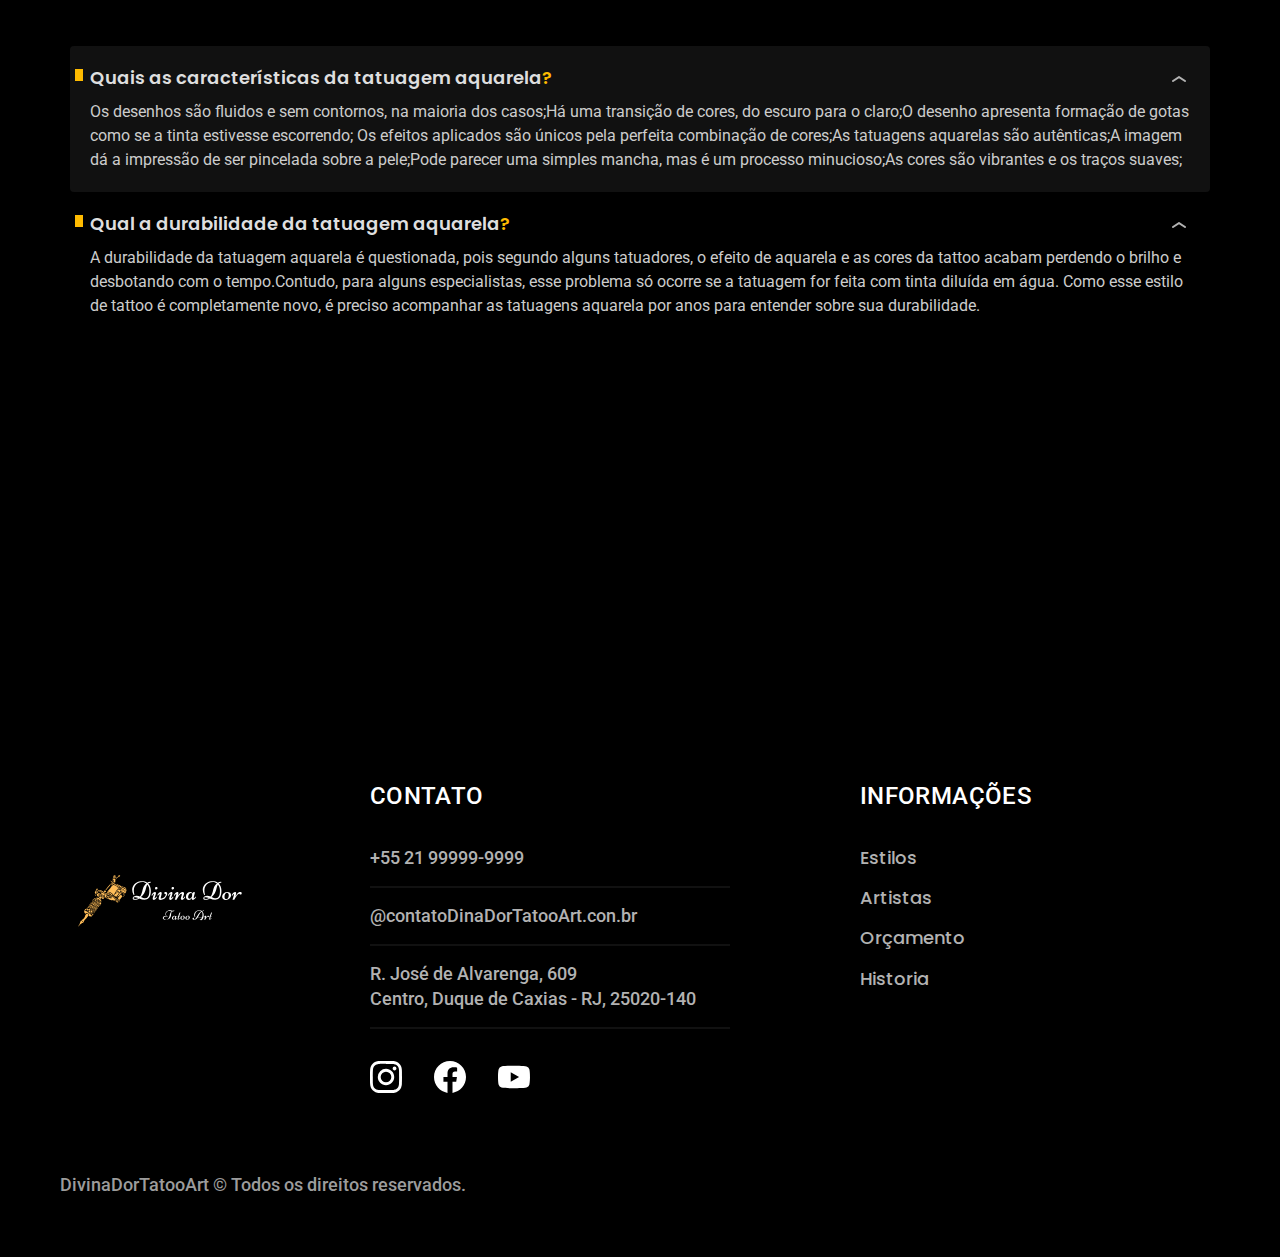
<file: Estilos/Tribal.html>
<!DOCTYPE html>


<html lang="pt-br">
<head>
    <meta charset="UTF-8">
    <meta name="viewport" content="width=device-width, initial-scale=1.0">
    <meta name="description" content="Bem-vindo ao nosso mundo de expressão artística e autenticidade! Em nosso site, você encontrará um universo vibrante de inspiração e criatividade. Explore uma galeria diversificada de estilos, desde o minimalista ao elaborado, do tradicional ao contemporâneo." />
    <title> Estilo|Tribal|Divina Dor Tattoo Art</title>
    <link rel="stylesheet" href="../Stylescss/Style.css">
    <link rel="preconnect" href="https://fonts.googleapis.com">
    <link rel="preconnect" href="https://fonts.gstatic.com" crossorigin>
    <link href="https://fonts.googleapis.com/css2?family=Poppins:wght@400;600&family=Roboto:wght@400;500&display=swap" rel="stylesheet">
    <script src="../js/script.js"></script>
    <script src="../js/simple-anime.js"></script>
</head>
<body>
    <header class="header-bg">
        <div class="header">
        <a href="./"><img src="../img/divinalogo.svg"  alt="logo"  class="logo">
        </a>
            <nav  aria-label="primaria">
                <ul class="header-menu">
                    <li><a href="../Estilos.html">Estilos</a></li>
                    <li><a href="../Artistas.html">Artistas</a></li>
                    <li><a href="../Orçamento.html">Orçamento</a></li>
                    <li><a href="../historia.html">Historia</a></li>
                </ul>
            </nav>
        </div> 
    </header>
    <main>
        <div class="titulo-bg">
            <div class="titulo container">
                <h1 class="font-1-xxl cor-0">Tribal<span class="cor-p1">.</span></h1>
            </div>
        </div>
        <div class="aquarela contenier">
            <div class="aquarela-img">
                <img src="../img/estilos/Tribal.jpg" alt="trocar a img">
                <img src="../img/estilos/Tribal.jpg" alt="trocar a img">
                <img src="../img/estilos/Tribal.jpg" alt="trocar a img">
            </div>
            <div class="aquarela-conteudo">
                <p class="font-2-l cor-2">Muitas cores, nenhum contorno, pinceladas precisas: conheça o estilo aquarela de tatuagens! A tatuagem no estilo aquarela é vem sendo uma tendência que tem tomado as redes sociais. Esse estilo é marcado pelo pouco ou nenhum uso de contorno, além de se abster de tinta preta. A ideia é criar uma verdadeira obra de arte, simulando pinceladas de tinta.</p>
                <h3 class="font-1-l cor-3">Quais os principais desenhos da tatuagem aquarela <span class="cor-p1">?</span></h3>
                <ul class="font-1-m cor-4">Animais
                    <li>Leão <br><br>
                        Por simbolizar o poder, o leão é um dos animais mais pedidos na hora de fazer uma tatuagem. Na tattoo aquarela, o desenho ganha destaque.</li>
                    <li>Lobo <br><br>
                        De um lado o lobo representa o bem por conta de sua astúcia e do outro temos a sua crueldade e luxúria como características do mal.</li>
                    <li>Borboleta <br><br>
                        O desenho da borboleta é um dos mais procurados pelas mulheres, principalmente, por conta do significado de transformação.</li>
                    <li>Coruja <br><br>
                        A coruja é muito procurada por pessoas que desejam demonstrar sabedoria, inteligência e mistério em suas tattoos.</li>
                    <li>Gato <br><br>
                        Para quem deseja mostrar uma alma independente e ao mesmo sensual, já pode escolher a imagem do gato na sua tatuagem aquarela.</li>
                    <li>Cachorro <br><br>
                        Que tal colocar a carinha do seu fiel amigo na sua tatuagem aquarela? A lealdade é o que muitos querem ao tatuar o cachorro.</li>
                </ul>
                <ul class="font-1-m cor-5"> Flores
                    <li>Rosa Girassol <br><br>
                        Pela cor viva do girassol, está muito relacionado com o Sol. Mas a flor simboliza adoração, felicidade e instabilidade.</li>
                    <li>Flor de Lótus <br><br>
                        Se você quer uma tatuagem aquarela que simboliza perfeição, sabedoria e pureza, a flor de lótus é a mais indicada. Pode ser usada tanto por homens quanto mulheres.</li>  
                </ul>
                <ul class="font-1-m cor-5"> Símbolos
                    <li>Rosa dos Ventos <br><br>
                        Para quem deseja ter mais luz e sorte, pode escolher uma tatuagem aquarela com o desenho de rosa dos ventos. A imagem é muito usada por pessoas que precisam de uma direção.</li>
                    <li>Âncora <br><br>
                        Se a sua intenção é demonstrar firmeza, tranquilidade e fidelidade, pode apostar na imagem da âncora para a sua tattoo.</li>
                    <li>Pena <br><br>
                        No caso da pena, ela está relacionada com a fecundidade, justiça, poder e pensamento. O desenho é muito usado tanto por homens quanto mulheres.</li>
                </ul>
                <a class="botao" href="../Orçamento.html">Faca seu Orçamento</a>

            </div>
        </div>
    </main>
    <article class="estilos-lista">
        <h2 class="texto-grande">Outros Estilos <span>.</span></h2>
        
        <ul>
           <li>
               <a href="../estilos/Tradicional.html">
                   <img src="../img/estilos/oldschool.site.png" alt="foto tatoo tradicional">
                   <h3 class="texto-medio">Tradicional</h3>
               </a>
           </li>
           <li>
               <a href="../estilos/Aquarela.html">
                   <img src="../img/estilos/aquarela.site.png" alt="foto tatoo Aquarela">
                   <h3 class="texto-medio">Aquarela</h3>
               </a>
           </li>
           <li>
               <a href="../estilos/Tribal.html">
                   <img src="../img/estilos/Tribal.jpg" alt="foto tatoo Tribal" class="img-tribal">
                   <h3 class="texto-medio">Tribal</h3>
               </a>
           </li>
           <li>
               <a href="../estilos/Anime.html">
                   <img src="../img/estilos/anime.site.jpg" alt="foto tatoo Anime">
                   <h3 class="texto-medio">Anime</h3>
               </a>
           </li>
        </ul>
       </article>
    <article class="perguntas-bg">
        <div class="perguntas container">
            <h2 class="font-1-xxl cor-0">Perguntas Frequentes<span class="cor-p1">.</span></h2></div>
            <dl class="dl">
                <div class="p-bg-s">
                    <dt class="font-1-m-b cor-3">Quais as características da tatuagem aquarela<span class="cor-p1">?</span></dt>
                    <dd class="font-2-s cor-4">Os desenhos são fluidos e sem contornos, na maioria dos casos;Há uma transição de cores, do escuro para o claro;O desenho apresenta formação de gotas como se a tinta estivesse escorrendo;
                        Os efeitos aplicados são únicos pela perfeita combinação de cores;As tatuagens aquarelas são autênticas;A imagem dá a impressão de ser pincelada sobre a pele;Pode parecer uma simples mancha, mas é um processo minucioso;As cores são vibrantes e os traços suaves;</dd>    
                </div>
                <div class="p-bg-n">
                    <dt class="font-1-m-b cor-3">Qual a durabilidade da tatuagem aquarela<span class="cor-p1">?</span></dt>
                    <dd class="font-2-s cor-4">A durabilidade da tatuagem aquarela é questionada, pois segundo alguns tatuadores, o efeito de aquarela e as cores da tattoo acabam perdendo o brilho e desbotando com o tempo.Contudo, para alguns especialistas, esse problema só ocorre se a tatuagem for feita com tinta diluída em água. Como esse estilo de tattoo é completamente novo, é preciso acompanhar as tatuagens aquarela por anos para entender sobre sua durabilidade.</dd>
                </div>
    </article>
   

    <footer class="footer-bg">
        <div class="footer container">
        <img src="../img/divinalogo.svg" alt="logo" class="logo-footer">
        <div class="footer-contato">
            <h3 class="font-2-l-b cor-0">Contato</h3>
            <ul class="font-2-m cor-5">
            <li><a href="tel: +552199999999">+55 21 99999-9999</a></li>
            <li><a href="mailto: samuelmoraesandrade456@gmail.com">@contatoDinaDorTatooArt.con.br</a></li>
            <li><a href="https://www.google.com.br/maps/place/Divina+Dor+Tattoo+Art/@-22.7858035,-43.3147231,17z/data=!3m1!4b1!4m6!3m5!1s0x997add43871a07:0x242a90e892b0e13!8m2!3d-22.7858035!4d-43.3121482!16s%2Fg%2F11bw2hf2nf?entry=ttu">R. José de Alvarenga, 609 <br> Centro, Duque de Caxias - RJ, 25020-140 </a></li>
            </ul>
            <div class="footer-redes">
            <a href="./">
                <img src="../img/redes/instagram.svg" alt="instagram">
            </a>
            <a href="./">
                <img src="../img/redes/facebook.svg" alt="facebook">
            </a>
            <a href="./">
                <img src="../img/redes/youtube.svg" alt="youtube">
            </a>
            </div>
        </div>
        <div class="footer-info">
            <h3 class="font-2-l-b cor-0">informações</h3>
            <nav>
            <ul class="font-1-m cor-5">
                <li><a href="../Estilos.html">Estilos</a></li>
                <li><a href="../Artistas.html">Artistas</a></li>
                <li><a href="../Orçamento.html">Orçamento</a></li>
                <li><a href="../historia.html">Historia</a></li>
            </ul>
            </nav>
        </div>
        <p class="footer-copy font-2-m cor-6">DivinaDorTatooArt © Todos os direitos reservados.</p>
        </div>
    </footer>
</body>
</file>
<file: Stylescss/Style.css>
@import "./global.css";
@import "./header.css";
@import "./componentes.css";
@import "./tipografia.css";
@import "./cores.css";
@import "./footer.css";


/* home */
@import "./home/introdução.css";
@import "./home/listadeestilo.css";
@import "./home/info.css";
@import "./home/depoimento.css";


/* Artistas */

@import "./Artistas/artistas.css";

/* Sobre nos */

@import "./Sobre/sobre.css";

/* Sobre nos */

@import "./estilo/Estilo.css";

/* pagina artistas perguntas*/

@import "./Artistas/perguntas.css";

/* estilo aquarela*/

@import "./estilo/Aquarela.css";

/* pagina orçamento */

@import "./orçamento/contato.css";
@import "./orçamento/lojas.css";
@import "./orçamento/formulario.css";
</file>
